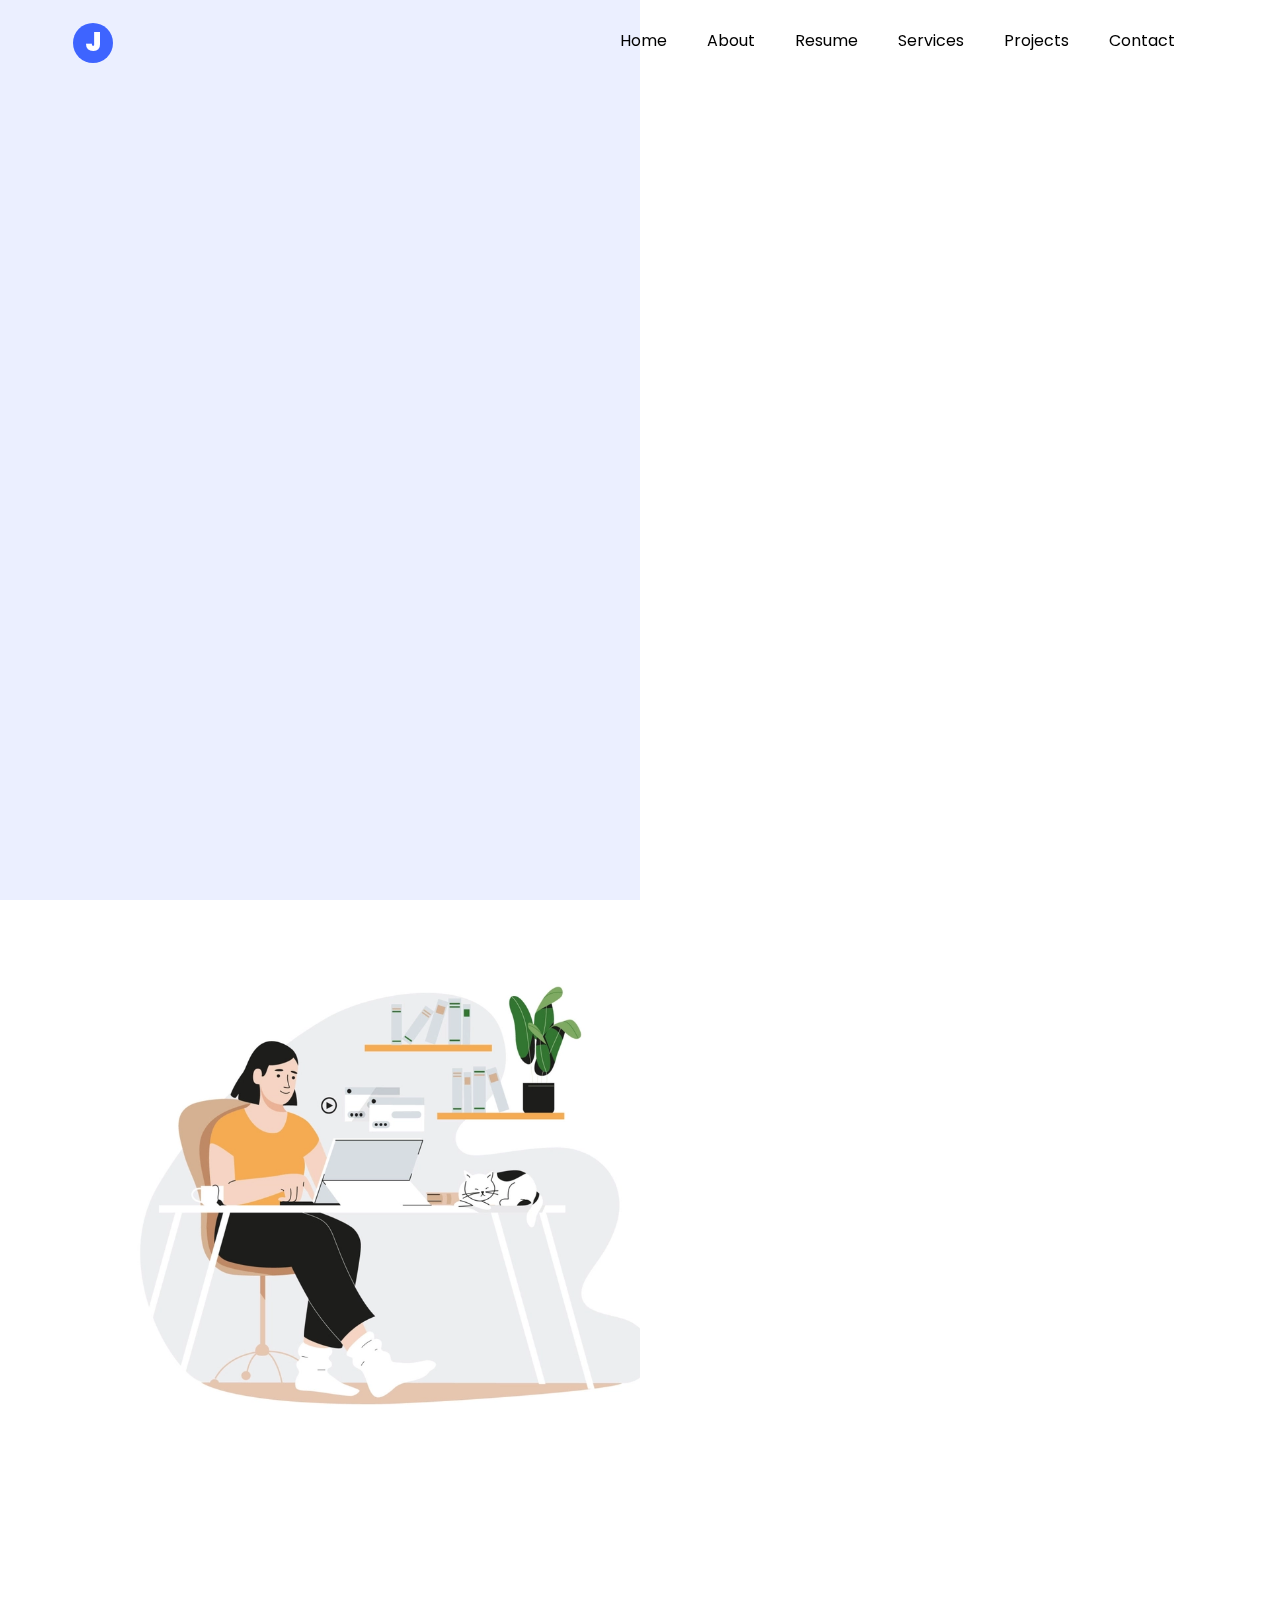
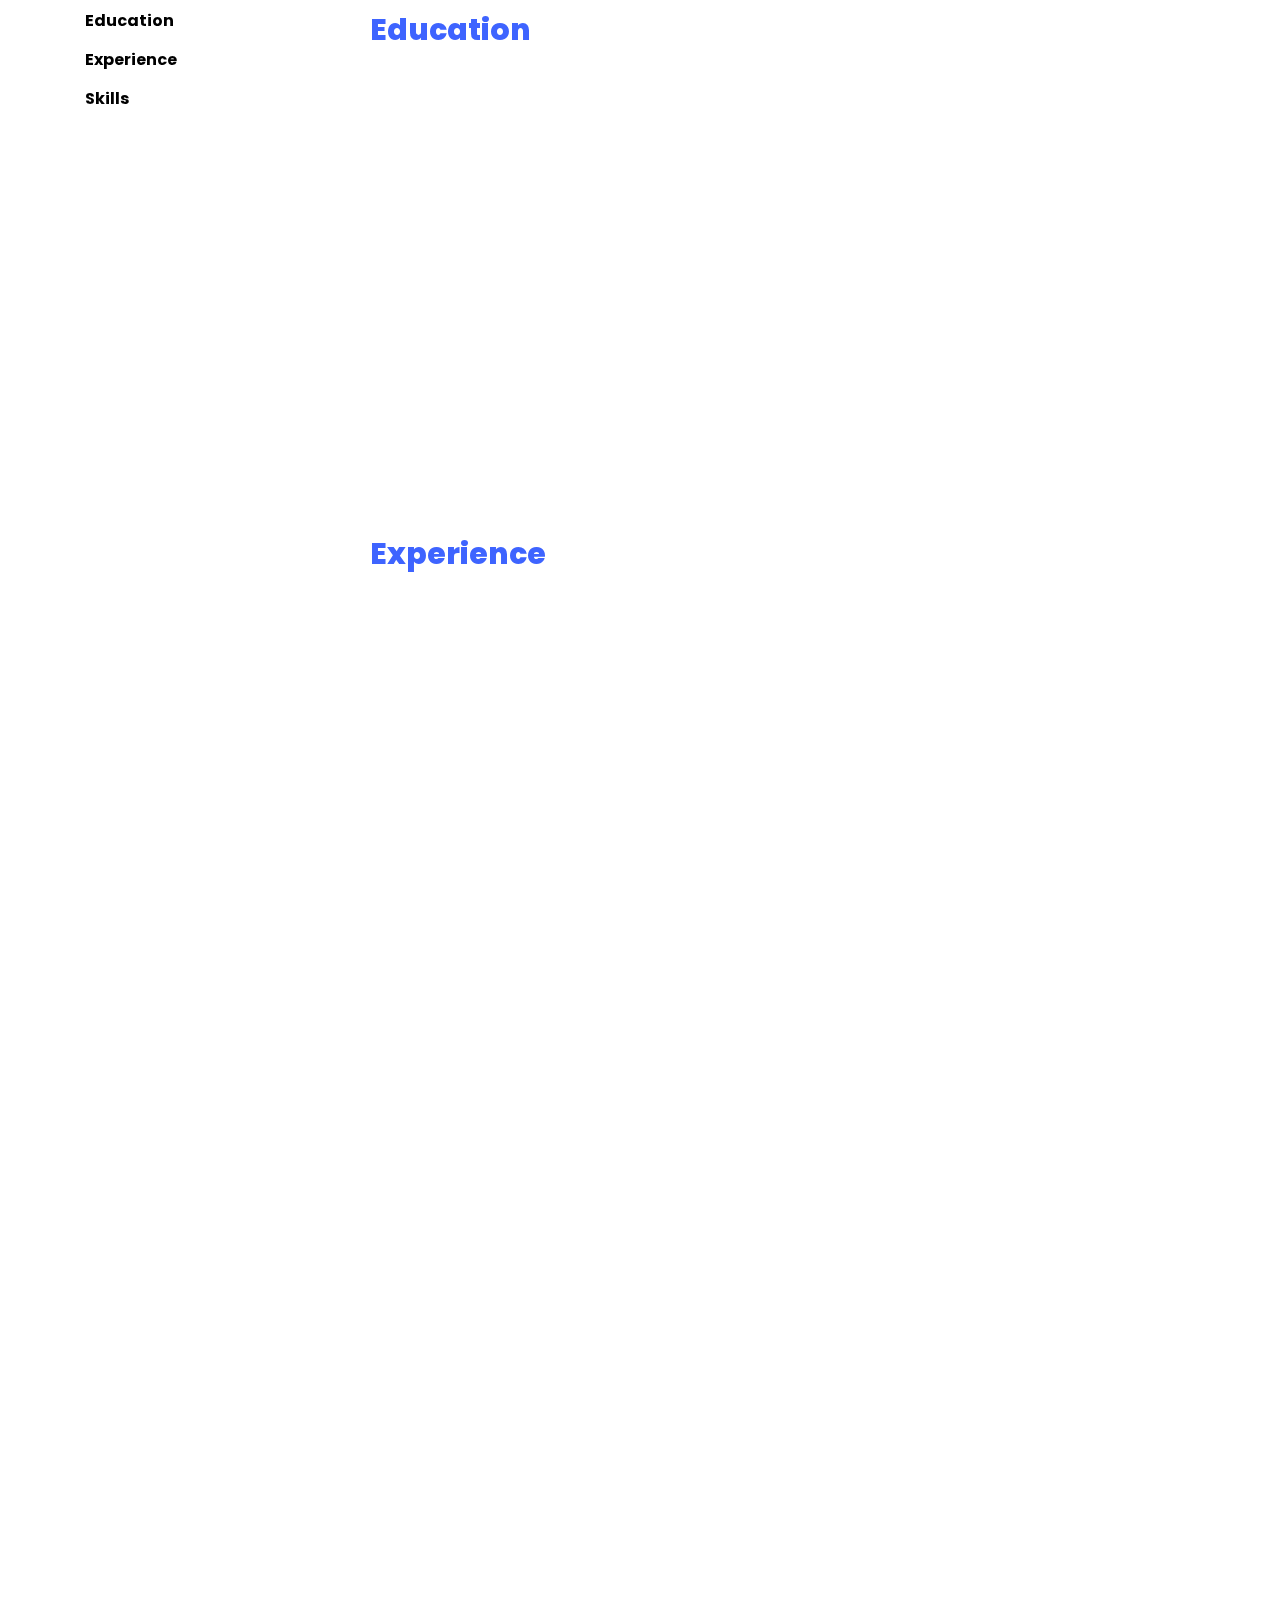
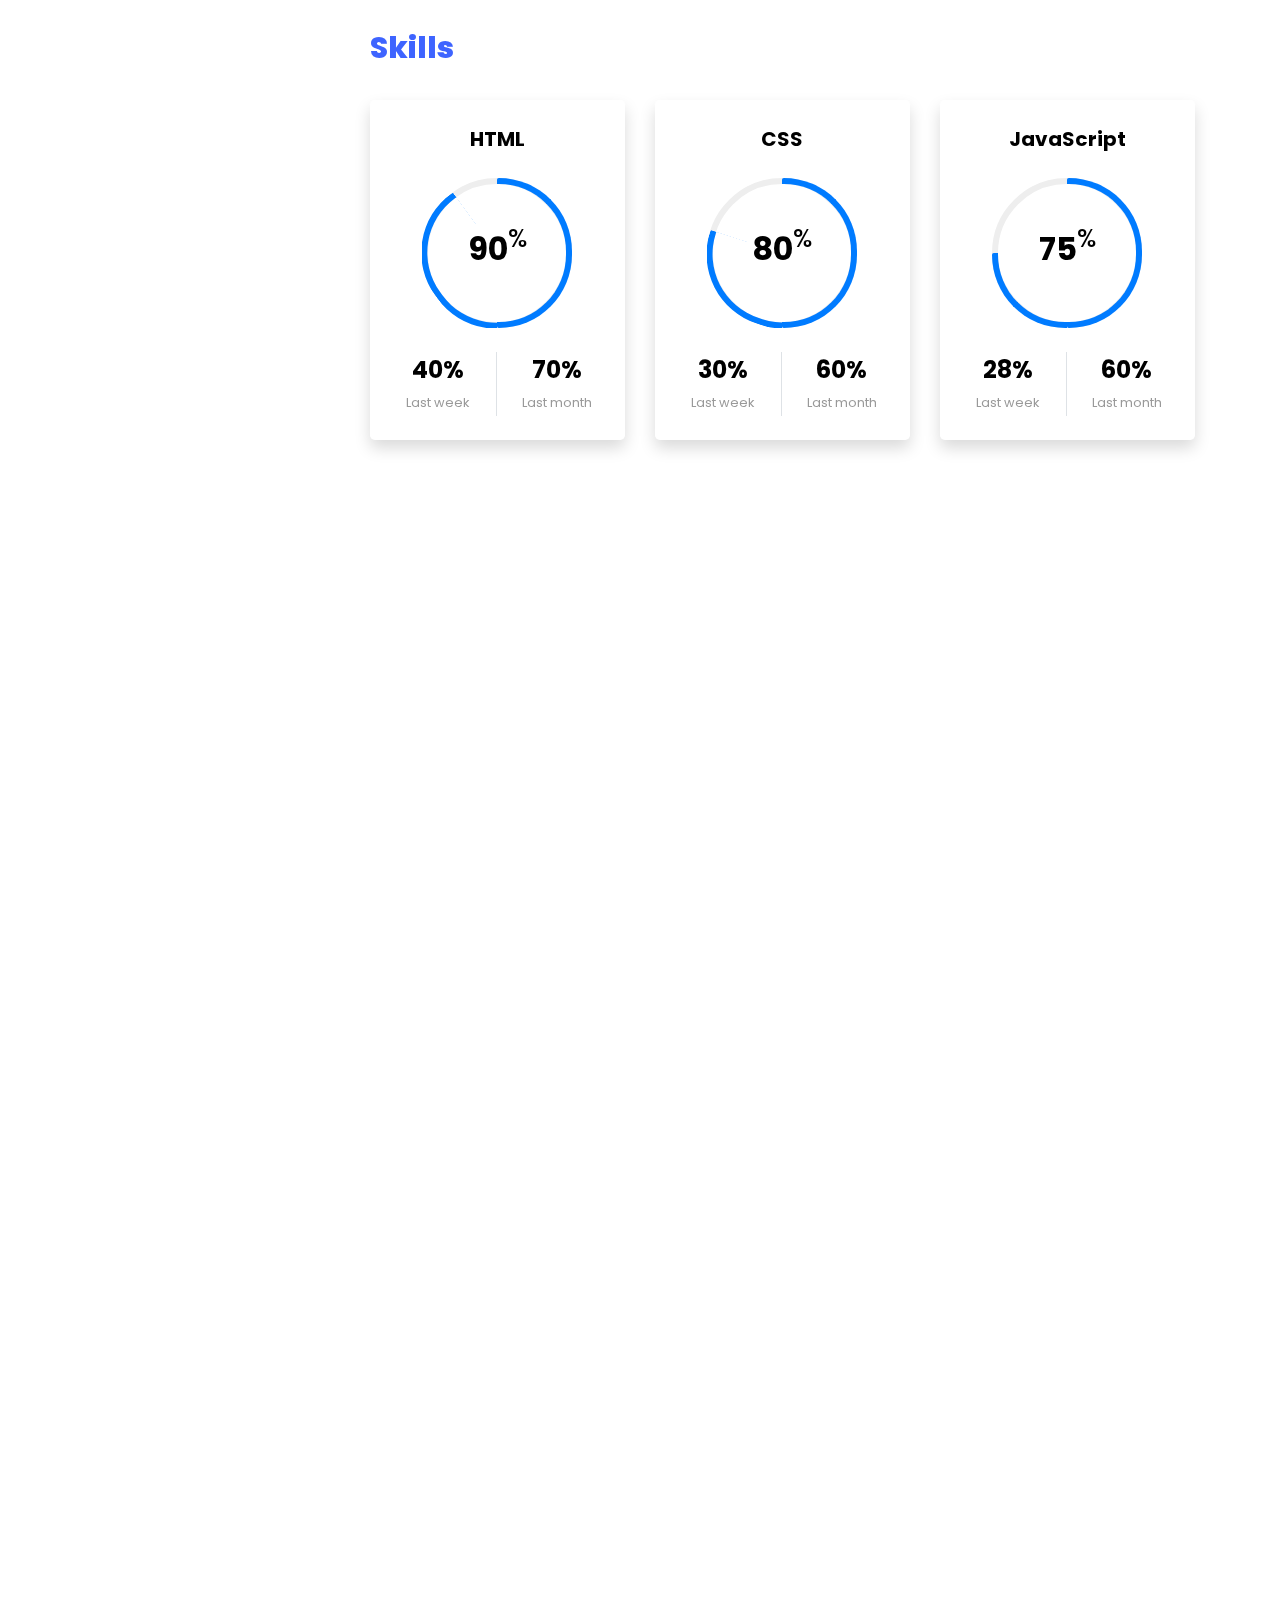
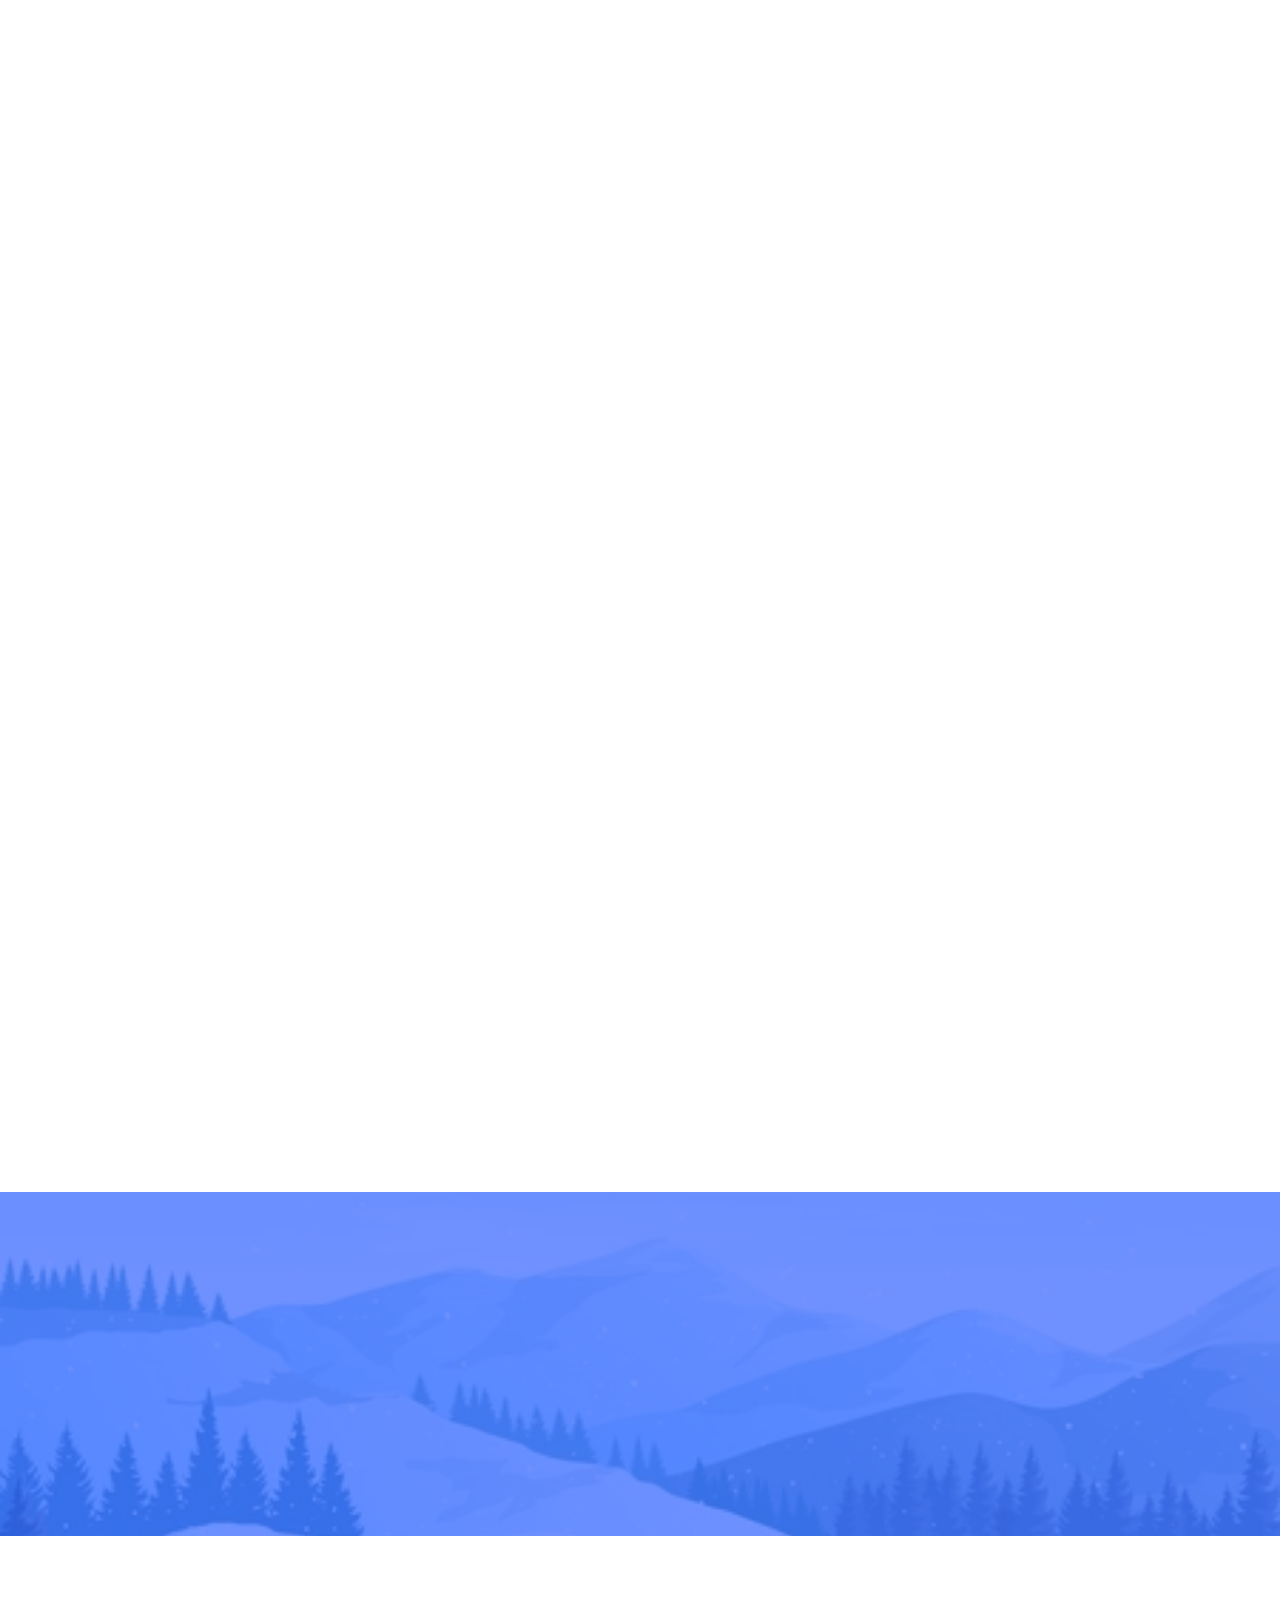
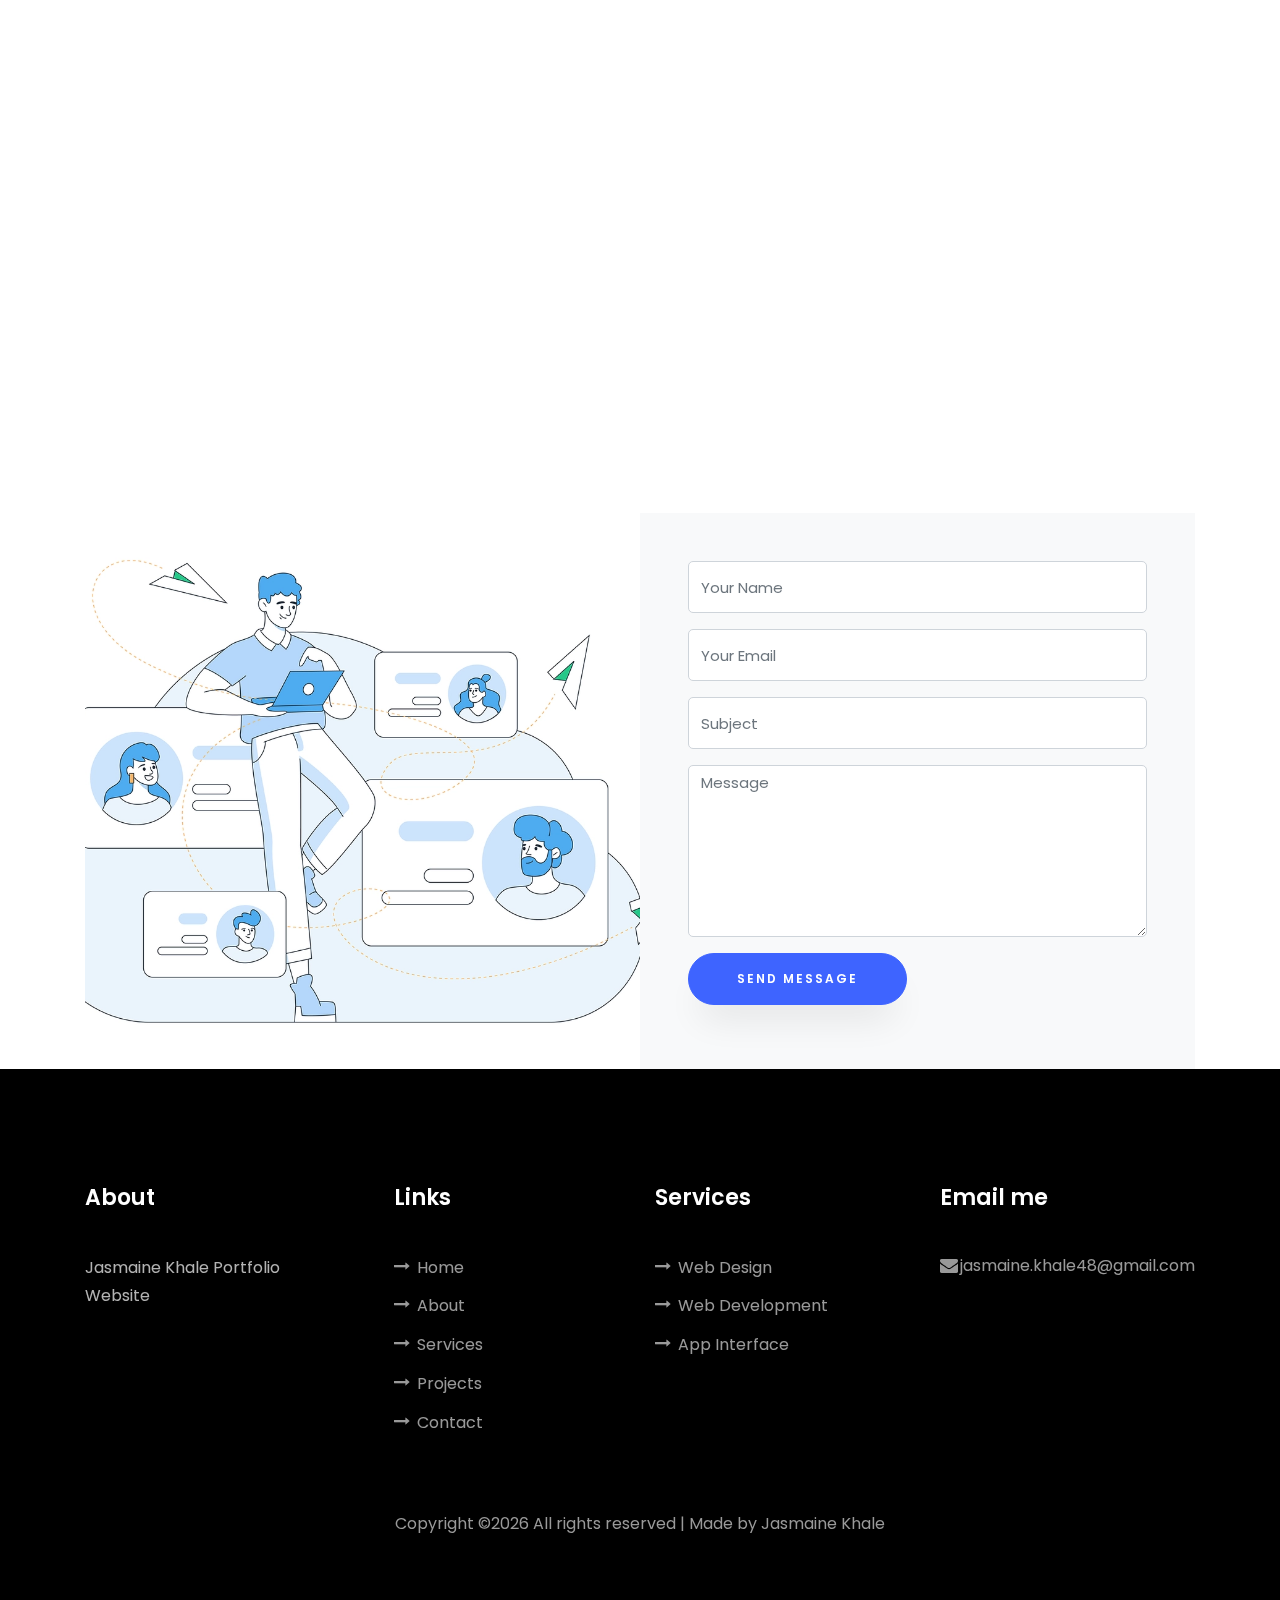
<file: index.html>
<!DOCTYPE html>
<html lang="en">
  <head>
    <title>Jasmaine Khale</title>
    <meta charset="utf-8">
    <meta name="viewport" content="width=device-width, initial-scale=1, shrink-to-fit=no">

    <link href="https://fonts.googleapis.com/css?family=Poppins:100,200,300,400,500,600,700,800,900" rel="stylesheet">

    <link rel="stylesheet" href="css/open-iconic-bootstrap.min.css">
    <link rel="stylesheet" href="css/animate.css">

    <link rel="stylesheet" href="css/owl.carousel.min.css">
    <link rel="stylesheet" href="css/owl.theme.default.min.css">
    <link rel="stylesheet" href="css/magnific-popup.css">

    <link rel="stylesheet" href="css/aos.css">

    <link rel="stylesheet" href="css/ionicons.min.css">

    <link rel="stylesheet" href="css/flaticon.css">
    <link rel="stylesheet" href="css/icomoon.css">
    <link rel="stylesheet" href="css/style.css">
  </head>
  <body data-spy="scroll" data-target=".site-navbar-target" data-offset="300">


    <nav class="navbar navbar-expand-lg navbar-dark ftco_navbar ftco-navbar-light site-navbar-target" id="ftco-navbar">
	    <div class="container">
	      <a class="navbar-brand" href="index.html"><span>J</span></a>
	      <button class="navbar-toggler js-fh5co-nav-toggle fh5co-nav-toggle" type="button" data-toggle="collapse" data-target="#ftco-nav" aria-controls="ftco-nav" aria-expanded="false" aria-label="Toggle navigation">
	        <span class="oi oi-menu"></span> Menu
	      </button>

	      <div class="collapse navbar-collapse" id="ftco-nav">
	        <ul class="navbar-nav nav ml-auto">
	          <li class="nav-item"><a href="#home-section" class="nav-link"><span>Home</span></a></li>
	          <li class="nav-item"><a href="#about-section" class="nav-link"><span>About</span></a></li>
	          <li class="nav-item"><a href="#resume-section" class="nav-link"><span>Resume</span></a></li>
	          <li class="nav-item"><a href="#services-section" class="nav-link"><span>Services</span></a></li>
	          <li class="nav-item"><a href="#projects-section" class="nav-link"><span>Projects</span></a></li>

	          <li class="nav-item"><a href="#contact-section" class="nav-link"><span>Contact</span></a></li>
	        </ul>

	      </div>
	    </div>
	  </nav>
	  <section class="hero-wrap js-fullheight">
      <div class="overlay"></div>
      <div class="container">
        <div class="row no-gutters slider-text js-fullheight justify-content-center align-items-center">
          <div class="col-lg-8 col-md-6 ftco-animate d-flex align-items-center">
          	<div class="text text-center">
          		<span class="subheading">Hey! I am</span>
		  				<h1>Jasmaine Khale</h1>
			  				<h2>I'm a
								  <span
								     class="txt-rotate"
								     data-period="1000"
								     data-rotate='[ "Student.", "Full Stack Developer." ]'></span>
								</h2>
							</div>
            </div>
          </div>
        </div>
      </div>

    </section>

    <section class="ftco-about img ftco-section ftco-no-pt ftco-no-pb" id="about-section">
    	<div class="container">
    		<div class="row d-flex no-gutters">
    			<div class="col-md-6 col-lg-6 d-flex">
    				<div class="img-about img d-flex align-items-stretch">
    					<div class="overlay"></div>
	    				<div class="img d-flex align-self-stretch align-items-center" style="background-image:url(images/about.jpg);">
	    				</div>
    				</div>
    			</div>
    			<div class="col-md-6 col-lg-6 pl-md-5 py-5">
    				<div class="row justify-content-start pb-3">
		          <div class="col-md-12 heading-section ftco-animate">
		          	<h1 class="big">About</h1>
		            <h2 class="mb-4">About Me</h2>
		            <p>I'm a third year B.Tech Computer and Communication student studying at Manipal University Jaipur.I'm passionate about creating and developing clean, unique, elegant products. I keep my code clean, readable, modular and well refactored. I enjoy working with complex user interfaces as well</p>
		            <ul class="about-info mt-4 px-md-0 px-2">
		            	<li class="d-flex"><span>Name:</span> <span>Jasmaine Khale</span></li>
		            	<li class="d-flex"><span>Email:</span> <span>jasmaine.khale48@gmail.com </span></li>
		            	<li class="d-flex"><span>Phone: </span> <span>+91 7738834377</span></li>
		            </ul>
		          </div>
		        </div>
	          <div class="counter-wrap ftco-animate d-flex mt-md-3">
              <div class="text">

                <p><a href="https://drive.google.com/file/d/1IPMaaALWoZd1VM1asZxwzyUpf0eSOX2U/view?usp=share_link" class="btn btn-primary py-3 px-3">Download CV</a></p>
              </div>
	          </div>
	        </div>
        </div>
    	</div>
    </section>



    <section class="ftco-section ftco-no-pb goto-here" id="resume-section">
    	<div class="container">
    		<div class="row">
    			<div class="col-md-3">
				    <nav id="navi">
					    <ul>
					      <li><a href="#page-1">Education</a></li>
					      <li><a href="#page-2">Experience</a></li>
					      <li><a href="#page-3">Skills</a></li>

					    </ul>
					  </nav>
					</div>
					<div class="col-md-9">
					  <div id="page-1" class= "page one">
					  	<h2 class="heading">Education</h2>
					    <div class="resume-wrap d-flex ftco-animate">
					    	<div class="icon d-flex align-items-center justify-content-center">
					    		<span class="flaticon-ideas"></span>
					    	</div>
					    	<div class="text pl-3">
		    					<span class="date">2020-2024</span>
		    					<h2>B.Tech Computer and Communication</h2>
		    					<span class="position">Manipal University Jaipur</span>

	    					</div>
	    				</div>
	    				<div class="resume-wrap d-flex ftco-animate">
	    					<div class="icon d-flex align-items-center justify-content-center">
					    		<span class="flaticon-ideas"></span>
					    	</div>
					    	<div class="text pl-3">
		    					<span class="date">2018-2020</span>
		    				<h2></h2>
		    					<span class="position">Shubhamraje Junior College</span>

		    				</div>
	    				</div>
	    				<div class="resume-wrap d-flex ftco-animate">
	    					<div class="icon d-flex align-items-center justify-content-center">
					    		<span class="flaticon-ideas"></span>
					    	</div>
					    	<div class="text pl-3">
		    					<span class="date">2006-2018</span>
		    					<h2></h2>
		    					<span class="position">Smt. Sulochanadevi Singhania School</span>

		    				</div>
	    				</div>

					  </div>

					  <div id="page-2" class= "page two">
					  	<h2 class="heading">Experience</h2>
					    <div class="resume-wrap d-flex ftco-animate">
					    	<div class="icon d-flex align-items-center justify-content-center">
					    		<span class="flaticon-ideas"></span>
					    	</div>
					    	<div class="text pl-3">
		    					<span class="date">March 2022-July 2022</span>
		    					<h2>Celebal Summer Intern</h2>
		    					<span class="position">Celebal Technologies</span>
		    					<p>I had the role of a Business Analyst intern where I was provided datasets and had to analyse them to chalk out the most
efficient solutions.</p>
		    				</div>
	    				</div>
	    				<div class="resume-wrap d-flex ftco-animate">
	    					<div class="icon d-flex align-items-center justify-content-center">
					    		<span class="flaticon-ideas"></span>
					    	</div>
					    	<div class="text pl-3">
		    					<span class="date">May 2022- July 2022</span>
		    					<h2>Future Ready Talent Intern</h2>
		    					<span class="position">Microsoft</span>
		    					<p>It is is a virtual internship platform with an opportunity to learn the in-demand azure cloud and security skills aligned
to industry needs.</p>
		    				</div>
	    				</div>

	    				<div class="resume-wrap d-flex ftco-animate">
	    					<div class="icon d-flex align-items-center justify-content-center">
					    		<span class="flaticon-ideas"></span>
					    	</div>
					    	<div class="text pl-3">
		    					<span class="date">January 2022- March 2022</span>
		    					<h2>Software Development Intern</h2>
		    					<span class="position">Stige Tech</span>
		    					<p>An opportunistic internship where I made various projects related to web development, mainly MERN Stack.
</p>
		    				</div>
	    				</div>
              <div class="resume-wrap d-flex ftco-animate">
	    					<div class="icon d-flex align-items-center justify-content-center">
					    		<span class="flaticon-ideas"></span>
					    	</div>
					    	<div class="text pl-3">
		    					<span class="date">August 2021- September 2021</span>
		    					<h2>Web Development and Designing Intern</h2>
		    					<span class="position">The Sparks Foundation</span>
		    					<p>I worked on projects such as payment gateway and social media integration, deployed and maintained websites on
hosted networks and Amazon Cloud platform. Performed various testing methodologies while developing my skills in
PHP, MySQL, ReactJS and data analytics by collaborating and coordinating with fellow team members.
</p>
					  </div>
          </div>
        </div>
					  <div id="page-3" class= "page three">
					  	<h2 class="heading">Skills</h2>
					  	<div class="row progress-circle mb-5">
					  		<div class="col-lg-4 mb-4">
						      <div class="bg-white rounded-lg shadow p-4">
						        <h2 class="h5 font-weight-bold text-center mb-4">HTML</h2>

						        <!-- Progress bar 1 -->
						        <div class="progress mx-auto" data-value='90'>
						          <span class="progress-left">
                        <span class="progress-bar border-primary"></span>
						          </span>
						          <span class="progress-right">
                        <span class="progress-bar border-primary"></span>
						          </span>
						          <div class="progress-value w-100 h-100 rounded-circle d-flex align-items-center justify-content-center">
						            <div class="h2 font-weight-bold">90<sup class="small">%</sup></div>
						          </div>
						        </div>
						        <!-- END -->

						        <!-- Demo info -->
                    <div class="row text-center mt-4">
						          <div class="col-6 border-right">
						            <div class="h4 font-weight-bold mb-0">40%</div><span class="small text-gray">Last week</span>
						          </div>
						          <div class="col-6">
						            <div class="h4 font-weight-bold mb-0">70%</div><span class="small text-gray">Last month</span>
						          </div>
						        </div>
						        <!-- END -->
						      </div>
						    </div>

						    <div class="col-lg-4 mb-4">
						      <div class="bg-white rounded-lg shadow p-4">
						        <h2 class="h5 font-weight-bold text-center mb-4">CSS</h2>

						        <!-- Progress bar 1 -->
						        <div class="progress mx-auto" data-value='80'>
						          <span class="progress-left">
                        <span class="progress-bar border-primary"></span>
						          </span>
						          <span class="progress-right">
                        <span class="progress-bar border-primary"></span>
						          </span>
						          <div class="progress-value w-100 h-100 rounded-circle d-flex align-items-center justify-content-center">
						            <div class="h2 font-weight-bold">80<sup class="small">%</sup></div>
						          </div>
						        </div>
						        <!-- END -->

						        <!-- Demo info -->
						        <div class="row text-center mt-4">
						          <div class="col-6 border-right">
						            <div class="h4 font-weight-bold mb-0">30%</div><span class="small text-gray">Last week</span>
						          </div>
						          <div class="col-6">
						            <div class="h4 font-weight-bold mb-0">60%</div><span class="small text-gray">Last month</span>
						          </div>
						        </div>
						        <!-- END -->
						      </div>
						    </div>

						    <div class="col-lg-4 mb-4">
						      <div class="bg-white rounded-lg shadow p-4">
						        <h2 class="h5 font-weight-bold text-center mb-4">JavaScript</h2>

						        <!-- Progress bar 1 -->
						        <div class="progress mx-auto" data-value='75'>
						          <span class="progress-left">
                        <span class="progress-bar border-primary"></span>
						          </span>
						          <span class="progress-right">
                        <span class="progress-bar border-primary"></span>
						          </span>
						          <div class="progress-value w-100 h-100 rounded-circle d-flex align-items-center justify-content-center">
						            <div class="h2 font-weight-bold">75<sup class="small">%</sup></div>
						          </div>
						        </div>
						        <!-- END -->

						        <!-- Demo info -->
						        <div class="row text-center mt-4">
						          <div class="col-6 border-right">
						            <div class="h4 font-weight-bold mb-0">28%</div><span class="small text-gray">Last week</span>
						          </div>
						          <div class="col-6">
						            <div class="h4 font-weight-bold mb-0">60%</div><span class="small text-gray">Last month</span>
						          </div>
						        </div>
						        <!-- END -->
						      </div>
						    </div>
					  	</div>
					  	<div class="row">
					  		<div class="col-md-6 animate-box">
									<div class="progress-wrap ftco-animate">
										<h3>BootStrap</h3>
										<div class="progress">
										 	<div class="progress-bar color-1" role="progressbar" aria-valuenow="90"
										  	aria-valuemin="0" aria-valuemax="100" style="width:90%">
										    <span>90%</span>
										  	</div>
										</div>
									</div>
								</div>
								<div class="col-md-6 animate-box">
									<div class="progress-wrap ftco-animate">
										<h3>SCSS</h3>
										<div class="progress">
										 	<div class="progress-bar color-2" role="progressbar" aria-valuenow="85"
										  	aria-valuemin="0" aria-valuemax="100" style="width:85%">
										    <span>85%</span>
										  	</div>
										</div>
									</div>
								</div>
								<div class="col-md-6 animate-box">
									<div class="progress-wrap ftco-animate">
										<h3>ReactJS</h3>
										<div class="progress">
										 	<div class="progress-bar color-3" role="progressbar" aria-valuenow="95"
										  	aria-valuemin="0" aria-valuemax="100" style="width:95%">
										    <span>85%</span>
										  	</div>
										</div>
									</div>
								</div>
								<div class="col-md-6 animate-box">
									<div class="progress-wrap ftco-animate">
										<h3>PHP</h3>
										<div class="progress">
										 	<div class="progress-bar color-4" role="progressbar" aria-valuenow="90"
										  	aria-valuemin="0" aria-valuemax="100" style="width:90%">
										    <span>90%</span>
										  	</div>
										</div>
									</div>
								</div>
								<div class="col-md-6 animate-box">
									<div class="progress-wrap ftco-animate">
										<h3>MySQL</h3>
										<div class="progress">
										 	<div class="progress-bar color-5" role="progressbar" aria-valuenow="70"
										  	aria-valuemin="0" aria-valuemax="100" style="width:70%">
										    <span>70%</span>
										  	</div>
										</div>
									</div>
								</div>
								<div class="col-md-6 animate-box">
									<div class="progress-wrap ftco-animate">
										<h3>PL/SQL</h3>
										<div class="progress">
										 	<div class="progress-bar color-6" role="progressbar" aria-valuenow="80"
										  	aria-valuemin="0" aria-valuemax="100" style="width:80%">
										    <span>80%</span>
                      </div> </div> </div> </div>
                        <div class="col-md-6 animate-box">

                                </div>

					  </div>



    </section>

    <section class="ftco-section" id="services-section">
    	<div class="container-fluid px-md-5">
    		<div class="row justify-content-center py-5 mt-5">
          <div class="col-md-12 heading-section text-center ftco-animate">
          	<h1 class="big big-2">Services</h1>
            <h2 class="mb-4">Services</h2>

          </div>
        </div>
    		<div class="row">
					<div class="col-md-4 text-center d-flex ftco-animate">
						<a href="#" class="services-1 shadow">
							<span class="icon">
								<i class="flaticon-analysis"></i>
							</span>
							<div class="desc">
								<h3 class="mb-5">Web Design</h3>
								<p>From single landing pages to a fully furbished websites, I'll create a design that fits your needs..</p>
							</div>
						</a>
					</div>
					<div class="col-md-4 text-center d-flex ftco-animate">
						<a href="#" class="services-1 shadow">
							<span class="icon">
								<i class="flaticon-flasks"></i>
							</span>
							<div class="desc">
								<h3 class="mb-5">Web Development</h3>
								<p>I create fully scalable and economically viable web applications that boost your business..</p>
							</div>
						</a>
					</div>
					<div class="col-md-4 text-center d-flex ftco-animate">
						<a href="#" class="services-1 shadow">
							<span class="icon">
								<i class="flaticon-ideas"></i>
							</span>
							<div class="desc">
								<h3 class="mb-5">App Interface</h3>
								<p>To match the pace, I give my best to design eye-catching designs and prominent user-interfaces.</p>
							</div>
						</a>
					</div>


    	</div>
    </section>


    <section class="ftco-section ftco-project" id="projects-section">
    	<div class="container-fluid px-md-0">
    		<div class="row no-gutters justify-content-center pb-5">
          <div class="col-md-12 heading-section text-center ftco-animate">
          	<h1 class="big big-2">Projects</h1>
            <h2 class="mb-4">Projects</h2>
          <p> All my projects are available on my GitHub account
          </div>
        </div>
    		<div class="row no-gutters">
    			<div class="col-md-4">
    				<div class="project img ftco-animate d-flex justify-content-center align-items-center" style="background-image: url(images/work-1.jpg);">
    					<div class="overlay"></div>
	    				<div class="text text-center p-4">
	    					<h3><a href="https://github.com/adjascently/FootStep">FootStep</a></h3>

	    				</div>
    				</div>
  				</div>
  				<div class="col-md-4">
    				<div class="project img ftco-animate d-flex justify-content-center align-items-center" style="background-image: url(images/work-2.jpg);">
    					<div class="overlay"></div>
	    				<div class="text text-center p-4">
	    					<h3><a href="https://github.com/adjascently/Weather-Tracker-App">Weather Tracker App</a></h3>

	    				</div>
    				</div>
  				</div>

    			<div class="col-md-4">
    				<div class="project img ftco-animate d-flex justify-content-center align-items-center" style="background-image: url(images/work-3.jpg);">
    					<div class="overlay"></div>
	    				<div class="text text-center p-4">
	    					<h3><a href="https://github.com/adjascently/Portfolio">Portfolio </a></h3>

	    				</div>
    				</div>
    			</div>
    			<div class="col-md-4">
    				<div class="project img ftco-animate d-flex justify-content-center align-items-center" style="background-image: url(images/work-4.jpg);">
    					<div class="overlay"></div>
	    				<div class="text text-center p-4">
	    					<h3><a href="https://github.com/adjascently/Payment-Gateway-Integration">Payment Gateway Integration</a></h3>

	    				</div>
    				</div>
    			</div>
    			<div class="col-md-4">
    				<div class="project img ftco-animate d-flex justify-content-center align-items-center" style="background-image: url(images/work-5.jpg);">
    					<div class="overlay"></div>
	    				<div class="text text-center p-4">
	    					<h3><a href="https://github.com/adjascently/Diabetes-Predictor">Diabetes Predictor</a></h3>

	    				</div>
    				</div>
    			</div>
    			<div class="col-md-4">
    				<div class="project img ftco-animate d-flex justify-content-center align-items-center" style="background-image: url(images/work-6.jpg);">
    					<div class="overlay"></div>
	    				<div class="text text-center p-4">
	    					<h3><a href="https://github.com/adjascently/YouTube-Adview-Prediction">YouTube Adview Prediction</a></h3>

	    				</div>
    				</div>
    			</div>
    		</div>
    	</div>
    </section>





    <section class="ftco-section ftco-hireme img" style="background-image: url(images/bg_1.jpg)">
    	<div class="overlay"></div>
			<div class="container">
				<div class="row justify-content-center">
					<div class="col-md-7 ftco-animate text-center">
						<h2>I'm <span>Available</span> for freelancing</h2>

						<p class="mb-0"><a href="https://drive.google.com/file/d/1IPMaaALWoZd1VM1asZxwzyUpf0eSOX2U/view?usp=share_link" class="btn btn-primary py-3 px-5">Hire me</a></p>
					</div>
				</div>
			</div>
		</section>

    <section class="ftco-section contact-section ftco-no-pb" id="contact-section">
      <div class="container">
      	<div class="row justify-content-center mb-5 pb-3">
          <div class="col-md-7 heading-section text-center ftco-animate">
            <h1 class="big big-2">Contact</h1>
            <h2 class="mb-4">Contact Me</h2>

          </div>
        </div>

        <div class="row d-flex contact-info mb-5">
          <div class="col-md-6 col-lg-3 d-flex ftco-animate">
          	<div class="align-self-stretch box text-center p-4 shadow">
          		<div class="icon d-flex align-items-center justify-content-center">
          			<span class="icon-linkedin"></span>
          		</div>
          		<div>
	          		<h3 class="mb-4">LinkedIn</h3>
		           <p><a href="https://www.linkedin.com/in/jasmaine-khale/">Profile</a></p>
		          </div>
	          </div>
          </div>
          <div class="col-md-6 col-lg-3 d-flex ftco-animate">
          	<div class="align-self-stretch box text-center p-4 shadow">
          		<div class="icon d-flex align-items-center justify-content-center">
          			<span class="icon-github"></span>
          		</div>
          		<div>
	          		<h3 class="mb-4">GitHub</h3>
		            <p><a href="https://github.com/adjascently">Profile</a></p>
	            </div>
	          </div>
          </div>
          <div class="col-md-6 col-lg-3 d-flex ftco-animate">
          	<div class="align-self-stretch box text-center p-4 shadow">
          		<div class="icon d-flex align-items-center justify-content-center">
          			<span class="icon-paper-plane"></span>
          		</div>
          		<div>
	          		<h3 class="mb-4">Email Address</h3>
		            <left><p><a href="<br><br><br>mailto:jasmaine.khale48@gmail.com ">jasmaine.khale48@gmail.com </a></p>
		          </div>
	          </div>
          </div>
          <div class="col-md-6 col-lg-3 d-flex ftco-animate">
          	<div class="align-self-stretch box text-center p-4 shadow">
          		<div class="icon d-flex align-items-center justify-content-center">
          			<span class="icon-globe"></span>
          		</div>
          		<div>
	          		<h3 class="mb-4">Website</h3>
		            <p><a href="#">yoursite.com</a></p>
	            </div>
	          </div>
          </div>
        </div>

        <div class="row no-gutters block-9">
          <div class="col-md-6 order-md-last d-flex">
            <form action="mailto:jasmaine.khale48@gmail.com" class="bg-light p-4 p-md-5 contact-form">
              <div class="form-group">
                <input type="text" class="form-control" placeholder="Your Name">
              </div>
              <div class="form-group">
                <input type="text" class="form-control" placeholder="Your Email">
              </div>
              <div class="form-group">
                <input type="text" class="form-control" placeholder="Subject">
              </div>
              <div class="form-group">
                <textarea name="" id="" cols="30" rows="7" class="form-control" placeholder="Message"></textarea>
              </div>
              <div class="form-group">
                <input type="submit" value="Send Message" class="btn btn-primary py-3 px-5">
              </div>
            </form>

          </div>

          <div class="col-md-6 d-flex">
          	<div class="img" style="background-image: url(images/contact.jpg)"></div>
          </div>
        </div>
      </div>
    </section>



    <footer class="ftco-footer ftco-section">
      <div class="container">
        <div class="row mb-5">
          <div class="col-md">
            <div class="ftco-footer-widget mb-4">
              <h2 class="ftco-heading-2">About</h2>
              <p>Jasmaine Khale Portfolio Website</p>
              <ul class="ftco-footer-social list-unstyled float-md-left float-lft mt-5">
                <li class="ftco-animate"><a href="https://github.com/adjascently"><span class="icon-github"></span></a></li>
<li class="ftco-animate"><a href="https://www.linkedin.com/in/jasmaine-khale/"><span class="icon-linkedin"></span></a></li>
                <li class="ftco-animate"><a href="mailto:jasmaine.khale48@gmail.com"><span class="icon-envelope"></span></a></li>
              </ul>
            </div>
          </div>
          <div class="col-md">
            <div class="ftco-footer-widget mb-4 ml-md-4">
              <h2 class="ftco-heading-2">Links</h2>
              <ul class="list-unstyled">
                <li><a href="#home-section"><span class="icon-long-arrow-right mr-2"></span>Home</a></li>
                <li><a href="#about-section"><span class="icon-long-arrow-right mr-2"></span>About</a></li>
                <li><a href="#services-section"><span class="icon-long-arrow-right mr-2"></span>Services</a></li>
                <li><a href="#projects-section"><span class="icon-long-arrow-right mr-2"></span>Projects</a></li>
                <li><a href="#contact-section"><span class="icon-long-arrow-right mr-2"></span>Contact</a></li>
              </ul>
            </div>
          </div>
          <div class="col-md">
             <div class="ftco-footer-widget mb-4">
              <h2 class="ftco-heading-2">Services</h2>
              <ul class="list-unstyled">
                <li><a href="#"><span class="icon-long-arrow-right mr-2"></span>Web Design</a></li>
                <li><a href="#"><span class="icon-long-arrow-right mr-2"></span>Web Development</a></li>
                <li><a href="#"><span class="icon-long-arrow-right mr-2"></span>App Interface</a></li>

              </ul>
            </div>
          </div>
          <div class="col-md">
            <div class="ftco-footer-widget mb-4">
            	<h2 class="ftco-heading-2">Email me</h2>
            	<div class="block-23 mb-3">
	              <ul>

	                <li><a href="mailto:jasmaine.khale48@gmail.com"><span class="icon icon-envelope"></span><span class="text">jasmaine.khale48@gmail.com</span></a></li>
	              </ul>
	            </div>
            </div>
          </div>
        </div>
        <div class="row">
          <div class="col-md-12 text-center">


  Copyright &copy;<script>document.write(new Date().getFullYear());</script> All rights reserved | Made by Jasmaine Khale
          </div>
        </div>
      </div>
    </footer>



  <!-- loader -->
  <div id="ftco-loader" class="show fullscreen"><svg class="circular" width="48px" height="48px"><circle class="path-bg" cx="24" cy="24" r="22" fill="none" stroke-width="4" stroke="#eeeeee"/><circle class="path" cx="24" cy="24" r="22" fill="none" stroke-width="4" stroke-miterlimit="10" stroke="#F96D00"/></svg></div>


  <script src="js/jquery.min.js"></script>
  <script src="js/jquery-migrate-3.0.1.min.js"></script>
  <script src="js/popper.min.js"></script>
  <script src="js/bootstrap.min.js"></script>
  <script src="js/jquery.easing.1.3.js"></script>
  <script src="js/jquery.waypoints.min.js"></script>
  <script src="js/jquery.stellar.min.js"></script>
  <script src="js/owl.carousel.min.js"></script>
  <script src="js/jquery.magnific-popup.min.js"></script>
  <script src="js/aos.js"></script>
  <script src="js/jquery.animateNumber.min.js"></script>
  <script src="js/scrollax.min.js"></script>

  <script src="js/main.js"></script>

  </body>
</html>
</file>
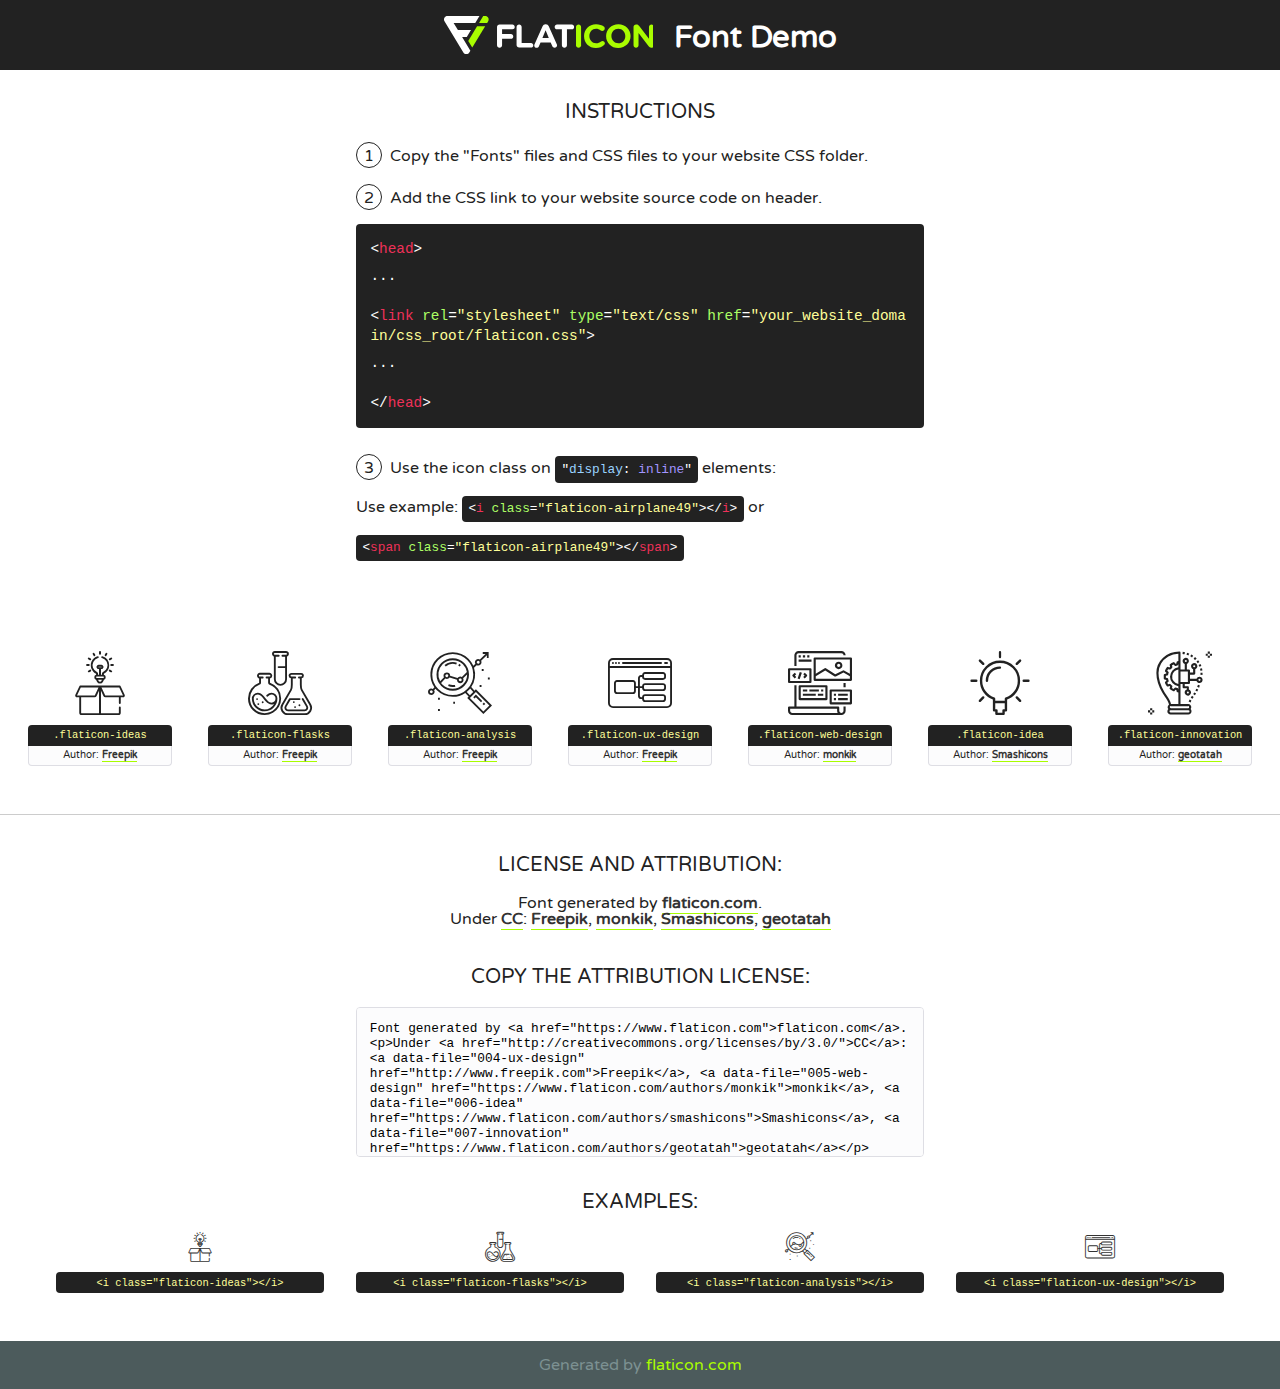
<file: fonts/flaticon/font/flaticon.html>
<!DOCTYPE html>
<!--
  Flaticon icon font: Flaticon
  Creation date: 20/03/2019 02:18
-->
<html>
<!DOCTYPE html>
<html>

<head>
    <title>Flaticon WebFont</title>
    <link href="http://fonts.googleapis.com/css?family=Varela+Round" rel="stylesheet" type="text/css" />
    <link rel="stylesheet" type="text/css" href="flaticon.css">
    <meta charset="UTF-8">
    <style>
    html, body, div, span, applet, object, iframe,
    h1, h2, h3, h4, h5, h6, p, blockquote, pre,
    a, abbr, acronym, address, big, cite, code,
    del, dfn, em, img, ins, kbd, q, s, samp,
    small, strike, strong, sub, sup, tt, var,
    b, u, i, center,
    dl, dt, dd, ol, ul, li,
    fieldset, form, label, legend,
    table, caption, tbody, tfoot, thead, tr, th, td,
    article, aside, canvas, details, embed, 
    figure, figcaption, footer, header, hgroup, 
    menu, nav, output, ruby, section, summary,
    time, mark, audio, video {
        margin: 0;
        padding: 0;
        border: 0;
        font-size: 100%;
        font: inherit;
        vertical-align: baseline;
    }
    /* HTML5 display-role reset for older browsers */
    article, aside, details, figcaption, figure, 
    footer, header, hgroup, menu, nav, section {
        display: block;
    }
    body {
        line-height: 1;
    }
    ol, ul {
        list-style: none;
    }
    blockquote, q {
        quotes: none;
    }
    blockquote:before, blockquote:after,
    q:before, q:after {
        content: '';
        content: none;
    }
    table {
        border-collapse: collapse;
        border-spacing: 0;
    }
    body {
        font-family: 'Varela Round', Helvetica, Arial, sans-serif;
        font-size: 16px;
        color: #222;
    }
    a {
        color: #333;
        border-bottom: 1px solid #a9fd00;
        font-weight: bold;
        text-decoration: none;
    }
    * {
        -moz-box-sizing: border-box;
        -webkit-box-sizing: border-box;
        box-sizing: border-box;
        margin: 0;
        padding: 0;
    }
    [class^="flaticon-"]:before, [class*=" flaticon-"]:before, [class^="flaticon-"]:after, [class*=" flaticon-"]:after {
        font-family: Flaticon;
        font-size: 30px;
        font-style: normal;
        margin-left: 20px;
        color: #333;
    }
    .wrapper {
        max-width: 600px;
        margin: auto;
        padding: 0 1em;
    }
    .title {
        font-size: 1.25em;
        text-align: center;
        margin-bottom: 1em;
        text-transform: uppercase;
    }
    header {
        text-align: center;
        background-color: #222;
        color: #fff;
        padding: 1em;
    }
    header .logo {
        width: 210px;
        height: 38px;
        display: inline-block;
        vertical-align: middle;
        margin-right: 1em;
        border: none;
    }
    header strong {
        font-size: 1.95em;
        font-weight: bold;
        vertical-align: middle;
        margin-top: 5px;
        display: inline-block;
    }
    .demo {
        margin: 2em auto;
        line-height: 1.25em;
    }
    .demo ul li {
        margin-bottom: 1em;
    }
    .demo ul li .num {
        color: #222;
        border-radius: 20px;
        display: inline-block;
        width: 26px;
        padding: 3px;
        height: 26px;
        text-align: center;
        margin-right: 0.5em;
        border: 1px solid #222;
    }
    .demo ul li code {
        background-color: #222;
        border-radius: 4px;
        padding: 0.25em 0.5em;
        display: inline-block;
        color: #fff;
        font-family: Consolas,Monaco,Lucida Console,Liberation Mono,DejaVu Sans Mono,Bitstream Vera Sans Mono,Courier New, monospace;
        font-weight: lighter;
        margin-top: 1em;
        font-size: 0.8em;
        word-break: break-all;
    }
    .demo ul li code.big {
        padding: 1em;
        font-size: 0.9em;
    }
    .demo ul li code .red {
        color: #EF3159;
    }
    .demo ul li code .green {
        color: #ACFF65;
    }
    .demo ul li code .yellow {
        color: #FFFF99;
    }
    .demo ul li code .blue {
        color: #99D3FF;
    }
    .demo ul li code .purple {
        color: #A295FF;
    }
    .demo ul li code .dots {
        margin-top: 0.5em;
        display: block;
    }
    #glyphs {
        border-bottom: 1px solid #ccc;
        padding: 2em 0;
        text-align: center;
    }
    .glyph {
        display: inline-block;
        width: 9em;
        margin: 1em;
        text-align: center;
        vertical-align: top;
        background: #FFF;
    }
    .glyph .glyph-icon {
        padding: 10px;
        display: block;
        font-family:"Flaticon";
        font-size: 64px;
        line-height: 1;
    }
    .glyph .glyph-icon:before {
        font-size: 64px;
        color: #222;
        margin-left: 0;
    }
    .class-name {
        font-size: 0.65em;
        background-color: #222;
        color: #fff;
        border-radius: 4px 4px 0 0;
        padding: 0.5em;
        color: #FFFF99;
        font-family: Consolas,Monaco,Lucida Console,Liberation Mono,DejaVu Sans Mono,Bitstream Vera Sans Mono,Courier New, monospace;
    }
    .author-name {
        font-size: 0.6em;
        background-color: #fcfcfd;
        border: 1px solid #DEDEE4;
        border-top: 0;
        border-radius: 0 0 4px 4px;
        padding: 0.5em;
    }
    .class-name:last-child {
        font-size: 10px;
        color:#888;
    }
    .class-name:last-child a {
        font-size: 10px;
        color:#555;
    }
    .class-name:last-child a:hover {
        color:#a9fd00;
    }
    .glyph > input {
        display: block;
        width: 100px;
        margin: 5px auto;
        text-align: center;
        font-size: 12px;
        cursor: text;
    }
    .glyph > input.icon-input {
        font-family:"Flaticon";
        font-size: 16px;
        margin-bottom: 10px;
    }
    .attribution .title {
        margin-top: 2em;
    }
    .attribution textarea {
        background-color: #fcfcfd;
        padding: 1em;
        border: none;
        box-shadow: none;
        border: 1px solid #DEDEE4;
        border-radius: 4px;
        resize: none;
        width: 100%;
        height: 150px;
        font-size: 0.8em;
        font-family: Consolas,Monaco,Lucida Console,Liberation Mono,DejaVu Sans Mono,Bitstream Vera Sans Mono,Courier New, monospace;
        -webkit-appearance: none;
    }
    .iconsuse {
        margin: 2em auto;
        text-align: center;
        max-width: 1200px;
    }
    .iconsuse:after {
        content: '';
        display: table;
        clear: both;
    }
    .iconsuse .image {
        float: left;
        width: 25%;
        padding: 0 1em;
    }
    .iconsuse .image p {
        margin-bottom: 1em;
    }
    .iconsuse .image span {
        display: block;
        font-size: 0.65em;
        background-color: #222;
        color: #fff;
        border-radius: 4px;
        padding: 0.5em;
        color: #FFFF99;
        margin-top: 1em;
        font-family: Consolas,Monaco,Lucida Console,Liberation Mono,DejaVu Sans Mono,Bitstream Vera Sans Mono,Courier New, monospace;
    }
    #footer {
        text-align: center;
        background-color: #4C5B5C;
        color: #7c9192;
        padding: 1em;
    }
    #footer a {
        border: none;
        color: #a9fd00;
        font-weight: normal;
    }
    @media (max-width: 960px) {
        .iconsuse .image {
            width: 50%;
        }
    }
    @media (max-width: 560px) {
        .iconsuse .image {
            width: 100%;
        }
    }
    </style>
</head>

<body class="characters-off">

    <header>
        <a href="https://www.flaticon.com" target="_blank" class="logo">
            <svg version="1.1" xmlns="http://www.w3.org/2000/svg" xmlns:xlink="http://www.w3.org/1999/xlink" xmlns:a="http://ns.adobe.com/AdobeSVGViewerExtensions/3.0/" viewBox="0 0 560.875 102.036" enable-background="new 0 0 560.875 102.036" xml:space="preserve">
                <defs>
                </defs>
                <g>
                    <g class="letters">
                        <path fill="#ffffff" d="M141.596,29.675c0-3.777,2.985-6.767,6.764-6.767h34.438c3.426,0,6.15,2.728,6.15,6.15
                        c0,3.43-2.724,6.149-6.15,6.149h-27.674v13.091h23.719c3.429,0,6.151,2.724,6.151,6.15c0,3.43-2.723,6.149-6.151,6.149h-23.719
                        v17.574c0,3.773-2.986,6.761-6.764,6.761c-3.779,0-6.764-2.989-6.764-6.761V29.675z"></path>
                        <path fill="#ffffff" d="M193.844,29.149c0-3.781,2.985-6.767,6.764-6.767c3.776,0,6.763,2.985,6.763,6.767v42.957h25.039
                        c3.426,0,6.149,2.726,6.149,6.153c0,3.425-2.723,6.15-6.149,6.15h-31.802c-3.779,0-6.764-2.986-6.764-6.768V29.149z"></path>
                        <path fill="#ffffff" d="M241.891,75.71l21.438-48.407c1.492-3.341,4.215-5.357,7.906-5.357h0.792
                        c3.686,0,6.323,2.017,7.815,5.357l21.439,48.407c0.436,0.967,0.701,1.845,0.701,2.723c0,3.602-2.809,6.501-6.414,6.501
                        c-3.161,0-5.269-1.845-6.499-4.655l-4.132-9.661h-27.059l-4.301,10.102c-1.144,2.631-3.426,4.214-6.237,4.214
                        c-3.517,0-6.24-2.81-6.24-6.325C241.1,77.64,241.451,76.677,241.891,75.71z M279.932,58.666l-8.521-20.297l-8.526,20.297H279.932
                        z"></path>
                        <path fill="#ffffff" d="M314.864,35.387H301.86c-3.429,0-6.239-2.813-6.239-6.238c0-3.429,2.811-6.24,6.239-6.24h39.533
                        c3.426,0,6.237,2.811,6.237,6.24c0,3.425-2.811,6.238-6.237,6.238h-13.001v42.785c0,3.773-2.99,6.761-6.764,6.761
                        c-3.779,0-6.764-2.989-6.764-6.761V35.387z"></path>
                        <path fill="#A9FD00" d="M352.615,29.149c0-3.781,2.985-6.767,6.767-6.767c3.774,0,6.761,2.985,6.761,6.767v49.024
                        c0,3.773-2.987,6.761-6.761,6.761c-3.781,0-6.767-2.989-6.767-6.761V29.149z"></path>
                        <path fill="#A9FD00" d="M374.132,53.836v-0.179c0-17.481,13.178-31.801,32.065-31.801c9.22,0,15.459,2.458,20.557,6.238
                        c1.402,1.054,2.637,2.985,2.637,5.357c0,3.692-2.985,6.59-6.681,6.59c-1.845,0-3.071-0.702-4.044-1.319
                        c-3.776-2.813-7.729-4.393-12.562-4.393c-10.364,0-17.831,8.611-17.831,19.154v0.173c0,10.542,7.291,19.329,17.831,19.329
                        c5.715,0,9.492-1.756,13.359-4.834c1.049-0.874,2.458-1.491,4.039-1.491c3.429,0,6.325,2.813,6.325,6.236
                        c0,2.106-1.056,3.78-2.282,4.834c-5.539,4.834-12.036,7.733-21.878,7.733C387.572,85.464,374.132,71.493,374.132,53.836z"></path>
                        <path fill="#A9FD00" d="M433.009,53.836v-0.179c0-17.481,13.79-31.801,32.766-31.801c18.981,0,32.592,14.143,32.592,31.628v0.173
                        c0,17.483-13.785,31.807-32.769,31.807C446.625,85.464,433.009,71.32,433.009,53.836z M484.224,53.836v-0.179
                        c0-10.539-7.725-19.326-18.626-19.326c-10.893,0-18.449,8.611-18.449,19.154v0.173c0,10.542,7.73,19.329,18.626,19.329
                        C476.676,72.986,484.224,64.378,484.224,53.836z"></path>
                        <path fill="#A9FD00" d="M506.233,29.321c0-3.774,2.99-6.763,6.767-6.763h1.401c3.252,0,5.183,1.583,7.029,3.953l26.093,34.265
                        V29.059c0-3.692,2.99-6.677,6.681-6.677c3.683,0,6.671,2.985,6.671,6.677v48.934c0,3.78-2.987,6.765-6.764,6.765h-0.436
                        c-3.257,0-5.188-1.581-7.034-3.953l-27.056-35.492v32.944c0,3.687-2.985,6.676-6.678,6.676c-3.683,0-6.673-2.989-6.673-6.676
                        V29.321z"></path>
                    </g>
                    <g class="insignia">
                        <path fill="#ffffff" d="M48.372,56.137h12.517l11.156-18.537H37.186L25.688,18.539h57.825L94.668,0H9.271
                        C5.925,0,2.842,1.801,1.198,4.716c-1.644,2.907-1.593,6.482,0.134,9.343l50.38,83.501c1.678,2.781,4.689,4.476,7.938,4.476
                        c3.246,0,6.257-1.695,7.935-4.476l2.898-4.804L48.372,56.137z"></path>
                        <g class="i">
                            <path fill="#A9FD00" d="M93.575,18.539h0.031v0.004l21.652,0.004l2.705-4.488c1.727-2.861,1.778-6.436,0.133-9.343
                            C116.454,1.801,113.371,0,110.026,0h-5.294L93.575,18.539z"></path>
                            <polygon fill="#A9FD00" points="88.291,27.356 64.725,66.486 75.519,84.404 109.942,27.356"></polygon>
                        </g>
                    </g>
                </g>
            </svg>
        </a>
        <strong>Font Demo</strong>
    </header>


    <section class="demo wrapper">

        <p class="title">Instructions</p>

        <ul>
            <li>
                <span class="num">1</span>Copy the "Fonts" files and CSS files to your website CSS folder.
            </li>
            <li>
                <span class="num">2</span>Add the CSS link to your website source code on header.
                <code class="big">
                    &lt;<span class="red">head</span>&gt;
                    <br/><span class="dots">...</span>
                    <br/>&lt;<span class="red">link</span> <span class="green">rel</span>=<span class="yellow">"stylesheet"</span> <span class="green">type</span>=<span class="yellow">"text/css"</span> <span class="green">href</span>=<span class="yellow">"your_website_domain/css_root/flaticon.css"</span>&gt;
                    <br/><span class="dots">...</span>
                    <br/>&lt;/<span class="red">head</span>&gt;
                </code>
            </li>

            <li>
                <p>
                    <span class="num">3</span>Use the icon class on <code>"<span class="blue">display</span>:<span class="purple"> inline</span>"</code> elements:
                    <br />
                    Use example: <code>&lt;<span class="red">i</span> <span class="green">class</span>=<span class="yellow">&quot;flaticon-airplane49&quot;</span>&gt;&lt;/<span class="red">i</span>&gt;</code> or <code>&lt;<span class="red">span</span> <span class="green">class</span>=<span class="yellow">&quot;flaticon-airplane49&quot;</span>&gt;&lt;/<span class="red">span</span>&gt;</code>
            </li>
        </ul>

    </section>




   <section id="glyphs">          
    
      
        <div class="glyph"><div class="glyph-icon flaticon-ideas"></div>
            <div class="class-name">.flaticon-ideas</div>
            <div class="author-name">Author: <a data-file="001-ideas" href="http://www.freepik.com">Freepik</a> </div> 
        </div>        
        
        <div class="glyph"><div class="glyph-icon flaticon-flasks"></div>
            <div class="class-name">.flaticon-flasks</div>
            <div class="author-name">Author: <a data-file="002-flasks" href="http://www.freepik.com">Freepik</a> </div> 
        </div>        
        
        <div class="glyph"><div class="glyph-icon flaticon-analysis"></div>
            <div class="class-name">.flaticon-analysis</div>
            <div class="author-name">Author: <a data-file="003-analysis" href="http://www.freepik.com">Freepik</a> </div> 
        </div>        
        
        <div class="glyph"><div class="glyph-icon flaticon-ux-design"></div>
            <div class="class-name">.flaticon-ux-design</div>
            <div class="author-name">Author: <a data-file="004-ux-design" href="http://www.freepik.com">Freepik</a> </div> 
        </div>        
        
        <div class="glyph"><div class="glyph-icon flaticon-web-design"></div>
            <div class="class-name">.flaticon-web-design</div>
            <div class="author-name">Author: <a data-file="005-web-design" href="https://www.flaticon.com/authors/monkik">monkik</a> </div> 
        </div>        
        
        <div class="glyph"><div class="glyph-icon flaticon-idea"></div>
            <div class="class-name">.flaticon-idea</div>
            <div class="author-name">Author: <a data-file="006-idea" href="https://www.flaticon.com/authors/smashicons">Smashicons</a> </div> 
        </div>        
        
        <div class="glyph"><div class="glyph-icon flaticon-innovation"></div>
            <div class="class-name">.flaticon-innovation</div>
            <div class="author-name">Author: <a data-file="007-innovation" href="https://www.flaticon.com/authors/geotatah">geotatah</a> </div> 
        </div>        
        

    </section>



    <section class="attribution wrapper"   style="text-align:center;">

      <div class="title">License and attribution:</div><div class="attrDiv">Font generated by <a href="https://www.flaticon.com">flaticon.com</a>. <div><p>Under <a href="http://creativecommons.org/licenses/by/3.0/">CC</a>: <a data-file="004-ux-design" href="http://www.freepik.com">Freepik</a>, <a data-file="005-web-design" href="https://www.flaticon.com/authors/monkik">monkik</a>, <a data-file="006-idea" href="https://www.flaticon.com/authors/smashicons">Smashicons</a>, <a data-file="007-innovation" href="https://www.flaticon.com/authors/geotatah">geotatah</a></p>  </div>
      </div>
      <div class="title">Copy the Attribution License:</div>

    <textarea onclick="this.focus();this.select();">Font generated by &lt;a href=&quot;https://www.flaticon.com&quot;&gt;flaticon.com&lt;/a&gt;. <p>Under <a href="http://creativecommons.org/licenses/by/3.0/">CC</a>: <a data-file="004-ux-design" href="http://www.freepik.com">Freepik</a>, <a data-file="005-web-design" href="https://www.flaticon.com/authors/monkik">monkik</a>, <a data-file="006-idea" href="https://www.flaticon.com/authors/smashicons">Smashicons</a>, <a data-file="007-innovation" href="https://www.flaticon.com/authors/geotatah">geotatah</a></p>  
     </textarea>

    </section>

    <section class="iconsuse">

          <div class="title">Examples:</div>            
             
            <div class="image">
                <p>
                    <i class="glyph-icon flaticon-ideas"></i> 
                    <span>&lt;i class=&quot;flaticon-ideas&quot;&gt;&lt;/i&gt;</span>
                </p>
            </div>
            
            <div class="image">
                <p>
                    <i class="glyph-icon flaticon-flasks"></i> 
                    <span>&lt;i class=&quot;flaticon-flasks&quot;&gt;&lt;/i&gt;</span>
                </p>
            </div>
            
            <div class="image">
                <p>
                    <i class="glyph-icon flaticon-analysis"></i> 
                    <span>&lt;i class=&quot;flaticon-analysis&quot;&gt;&lt;/i&gt;</span>
                </p>
            </div>
            
            <div class="image">
                <p>
                    <i class="glyph-icon flaticon-ux-design"></i> 
                    <span>&lt;i class=&quot;flaticon-ux-design&quot;&gt;&lt;/i&gt;</span>
                </p>
            </div>
                       
        </div>
                            
    </section>

<div id="footer">
    <div>Generated by <a href="https://www.flaticon.com">flaticon.com</a>
    </div>
</div>



</body>
</html>
</file>
<file: css/flaticon.css>
/*
  	Flaticon icon font: Flaticon
  	Creation date: 04/01/2019 13:45
  	*/


@font-face {
  font-family: "Flaticon";
  src: url("../fonts/flaticon/font/Flaticon.eot");
  src: url("../fonts/flaticon/font/Flaticon.eot?#iefix") format("embedded-opentype"),
       url("../fonts/flaticon/font/Flaticon.woff") format("woff"),
       url("../fonts/flaticon/font/Flaticon.ttf") format("truetype"),
       url("../fonts/flaticon/font/Flaticon.svg#Flaticon") format("svg");
  font-weight: normal;
  font-style: normal;
}

@media screen and (-webkit-min-device-pixel-ratio:0) {
  @font-face {
    font-family: "Flaticon";
    src: url("../fonts/flaticon/font/Flaticon.svg#Flaticon") format("svg");
  }
}

[class^="flaticon-"]:before, [class*=" flaticon-"]:before,
[class^="flaticon-"]:after, [class*=" flaticon-"]:after {   
  font-family: Flaticon;
  font-style: normal;
  font-weight: normal;
  font-variant: normal;
  text-transform: none;
  line-height: 1;

  /* Better Font Rendering =========== */
  -webkit-font-smoothing: antialiased;
  -moz-osx-font-smoothing: grayscale;
}

.flaticon-ideas:before { content: "\f100"; }
.flaticon-flasks:before { content: "\f101"; }
.flaticon-analysis:before { content: "\f102"; }
.flaticon-ux-design:before { content: "\f103"; }
.flaticon-web-design:before { content: "\f104"; }
.flaticon-idea:before { content: "\f105"; }
.flaticon-innovation:before { content: "\f106"; }
</file>
<file: css/icomoon.css>
@font-face {
  font-family: 'icomoon';
  src:  url('../fonts/icomoon/icomoon.eot?6tt51o');
  src:  url('../fonts/icomoon/icomoon.eot?6tt51o#iefix') format('embedded-opentype'),
    url('../fonts/icomoon/icomoon.ttf?6tt51o') format('truetype'),
    url('../fonts/icomoon/icomoon.woff?6tt51o') format('woff'),
    url('../fonts/icomoon/icomoon.svg?6tt51o#icomoon') format('svg');
  font-weight: normal;
  font-style: normal;
}

[class^="icon-"], [class*=" icon-"] {
  /* use !important to prevent issues with browser extensions that change fonts */
  font-family: 'icomoon' !important;
  speak: none;
  font-style: normal;
  font-weight: normal;
  font-variant: normal;
  text-transform: none;
  line-height: 1;

  /* Better Font Rendering =========== */
  -webkit-font-smoothing: antialiased;
  -moz-osx-font-smoothing: grayscale;
}

.icon-asterisk:before {
  content: "\f069";
}
.icon-plus:before {
  content: "\f067";
}
.icon-question:before {
  content: "\f128";
}
.icon-minus:before {
  content: "\f068";
}
.icon-glass:before {
  content: "\f000";
}
.icon-music:before {
  content: "\f001";
}
.icon-search:before {
  content: "\f002";
}
.icon-envelope-o:before {
  content: "\f003";
}
.icon-heart:before {
  content: "\f004";
}
.icon-star:before {
  content: "\f005";
}
.icon-star-o:before {
  content: "\f006";
}
.icon-user:before {
  content: "\f007";
}
.icon-film:before {
  content: "\f008";
}
.icon-th-large:before {
  content: "\f009";
}
.icon-th:before {
  content: "\f00a";
}
.icon-th-list:before {
  content: "\f00b";
}
.icon-check:before {
  content: "\f00c";
}
.icon-close:before {
  content: "\f00d";
}
.icon-remove:before {
  content: "\f00d";
}
.icon-times:before {
  content: "\f00d";
}
.icon-search-plus:before {
  content: "\f00e";
}
.icon-search-minus:before {
  content: "\f010";
}
.icon-power-off:before {
  content: "\f011";
}
.icon-signal:before {
  content: "\f012";
}
.icon-cog:before {
  content: "\f013";
}
.icon-gear:before {
  content: "\f013";
}
.icon-trash-o:before {
  content: "\f014";
}
.icon-home:before {
  content: "\f015";
}
.icon-file-o:before {
  content: "\f016";
}
.icon-clock-o:before {
  content: "\f017";
}
.icon-road:before {
  content: "\f018";
}
.icon-download:before {
  content: "\f019";
}
.icon-arrow-circle-o-down:before {
  content: "\f01a";
}
.icon-arrow-circle-o-up:before {
  content: "\f01b";
}
.icon-inbox:before {
  content: "\f01c";
}
.icon-play-circle-o:before {
  content: "\f01d";
}
.icon-repeat:before {
  content: "\f01e";
}
.icon-rotate-right:before {
  content: "\f01e";
}
.icon-refresh:before {
  content: "\f021";
}
.icon-list-alt:before {
  content: "\f022";
}
.icon-lock:before {
  content: "\f023";
}
.icon-flag:before {
  content: "\f024";
}
.icon-headphones:before {
  content: "\f025";
}
.icon-volume-off:before {
  content: "\f026";
}
.icon-volume-down:before {
  content: "\f027";
}
.icon-volume-up:before {
  content: "\f028";
}
.icon-qrcode:before {
  content: "\f029";
}
.icon-barcode:before {
  content: "\f02a";
}
.icon-tag:before {
  content: "\f02b";
}
.icon-tags:before {
  content: "\f02c";
}
.icon-book:before {
  content: "\f02d";
}
.icon-bookmark:before {
  content: "\f02e";
}
.icon-print:before {
  content: "\f02f";
}
.icon-camera:before {
  content: "\f030";
}
.icon-font:before {
  content: "\f031";
}
.icon-bold:before {
  content: "\f032";
}
.icon-italic:before {
  content: "\f033";
}
.icon-text-height:before {
  content: "\f034";
}
.icon-text-width:before {
  content: "\f035";
}
.icon-align-left:before {
  content: "\f036";
}
.icon-align-center:before {
  content: "\f037";
}
.icon-align-right:before {
  content: "\f038";
}
.icon-align-justify:before {
  content: "\f039";
}
.icon-list:before {
  content: "\f03a";
}
.icon-dedent:before {
  content: "\f03b";
}
.icon-outdent:before {
  content: "\f03b";
}
.icon-indent:before {
  content: "\f03c";
}
.icon-video-camera:before {
  content: "\f03d";
}
.icon-image:before {
  content: "\f03e";
}
.icon-photo:before {
  content: "\f03e";
}
.icon-picture-o:before {
  content: "\f03e";
}
.icon-pencil:before {
  content: "\f040";
}
.icon-map-marker:before {
  content: "\f041";
}
.icon-adjust:before {
  content: "\f042";
}
.icon-tint:before {
  content: "\f043";
}
.icon-edit:before {
  content: "\f044";
}
.icon-pencil-square-o:before {
  content: "\f044";
}
.icon-share-square-o:before {
  content: "\f045";
}
.icon-check-square-o:before {
  content: "\f046";
}
.icon-arrows:before {
  content: "\f047";
}
.icon-step-backward:before {
  content: "\f048";
}
.icon-fast-backward:before {
  content: "\f049";
}
.icon-backward:before {
  content: "\f04a";
}
.icon-play:before {
  content: "\f04b";
}
.icon-pause:before {
  content: "\f04c";
}
.icon-stop:before {
  content: "\f04d";
}
.icon-forward:before {
  content: "\f04e";
}
.icon-fast-forward:before {
  content: "\f050";
}
.icon-step-forward:before {
  content: "\f051";
}
.icon-eject:before {
  content: "\f052";
}
.icon-chevron-left:before {
  content: "\f053";
}
.icon-chevron-right:before {
  content: "\f054";
}
.icon-plus-circle:before {
  content: "\f055";
}
.icon-minus-circle:before {
  content: "\f056";
}
.icon-times-circle:before {
  content: "\f057";
}
.icon-check-circle:before {
  content: "\f058";
}
.icon-question-circle:before {
  content: "\f059";
}
.icon-info-circle:before {
  content: "\f05a";
}
.icon-crosshairs:before {
  content: "\f05b";
}
.icon-times-circle-o:before {
  content: "\f05c";
}
.icon-check-circle-o:before {
  content: "\f05d";
}
.icon-ban:before {
  content: "\f05e";
}
.icon-arrow-left:before {
  content: "\f060";
}
.icon-arrow-right:before {
  content: "\f061";
}
.icon-arrow-up:before {
  content: "\f062";
}
.icon-arrow-down:before {
  content: "\f063";
}
.icon-mail-forward:before {
  content: "\f064";
}
.icon-share:before {
  content: "\f064";
}
.icon-expand:before {
  content: "\f065";
}
.icon-compress:before {
  content: "\f066";
}
.icon-exclamation-circle:before {
  content: "\f06a";
}
.icon-gift:before {
  content: "\f06b";
}
.icon-leaf:before {
  content: "\f06c";
}
.icon-fire:before {
  content: "\f06d";
}
.icon-eye:before {
  content: "\f06e";
}
.icon-eye-slash:before {
  content: "\f070";
}
.icon-exclamation-triangle:before {
  content: "\f071";
}
.icon-warning:before {
  content: "\f071";
}
.icon-plane:before {
  content: "\f072";
}
.icon-calendar:before {
  content: "\f073";
}
.icon-random:before {
  content: "\f074";
}
.icon-comment:before {
  content: "\f075";
}
.icon-magnet:before {
  content: "\f076";
}
.icon-chevron-up:before {
  content: "\f077";
}
.icon-chevron-down:before {
  content: "\f078";
}
.icon-retweet:before {
  content: "\f079";
}
.icon-shopping-cart:before {
  content: "\f07a";
}
.icon-folder:before {
  content: "\f07b";
}
.icon-folder-open:before {
  content: "\f07c";
}
.icon-arrows-v:before {
  content: "\f07d";
}
.icon-arrows-h:before {
  content: "\f07e";
}
.icon-bar-chart:before {
  content: "\f080";
}
.icon-bar-chart-o:before {
  content: "\f080";
}
.icon-twitter-square:before {
  content: "\f081";
}
.icon-facebook-square:before {
  content: "\f082";
}
.icon-camera-retro:before {
  content: "\f083";
}
.icon-key:before {
  content: "\f084";
}
.icon-cogs:before {
  content: "\f085";
}
.icon-gears:before {
  content: "\f085";
}
.icon-comments:before {
  content: "\f086";
}
.icon-thumbs-o-up:before {
  content: "\f087";
}
.icon-thumbs-o-down:before {
  content: "\f088";
}
.icon-star-half:before {
  content: "\f089";
}
.icon-heart-o:before {
  content: "\f08a";
}
.icon-sign-out:before {
  content: "\f08b";
}
.icon-linkedin-square:before {
  content: "\f08c";
}
.icon-thumb-tack:before {
  content: "\f08d";
}
.icon-external-link:before {
  content: "\f08e";
}
.icon-sign-in:before {
  content: "\f090";
}
.icon-trophy:before {
  content: "\f091";
}
.icon-github-square:before {
  content: "\f092";
}
.icon-upload:before {
  content: "\f093";
}
.icon-lemon-o:before {
  content: "\f094";
}
.icon-phone:before {
  content: "\f095";
}
.icon-square-o:before {
  content: "\f096";
}
.icon-bookmark-o:before {
  content: "\f097";
}
.icon-phone-square:before {
  content: "\f098";
}
.icon-twitter:before {
  content: "\f099";
}
.icon-facebook:before {
  content: "\f09a";
}
.icon-facebook-f:before {
  content: "\f09a";
}
.icon-github:before {
  content: "\f09b";
}
.icon-unlock:before {
  content: "\f09c";
}
.icon-credit-card:before {
  content: "\f09d";
}
.icon-feed:before {
  content: "\f09e";
}
.icon-rss:before {
  content: "\f09e";
}
.icon-hdd-o:before {
  content: "\f0a0";
}
.icon-bullhorn:before {
  content: "\f0a1";
}
.icon-bell-o:before {
  content: "\f0a2";
}
.icon-certificate:before {
  content: "\f0a3";
}
.icon-hand-o-right:before {
  content: "\f0a4";
}
.icon-hand-o-left:before {
  content: "\f0a5";
}
.icon-hand-o-up:before {
  content: "\f0a6";
}
.icon-hand-o-down:before {
  content: "\f0a7";
}
.icon-arrow-circle-left:before {
  content: "\f0a8";
}
.icon-arrow-circle-right:before {
  content: "\f0a9";
}
.icon-arrow-circle-up:before {
  content: "\f0aa";
}
.icon-arrow-circle-down:before {
  content: "\f0ab";
}
.icon-globe:before {
  content: "\f0ac";
}
.icon-wrench:before {
  content: "\f0ad";
}
.icon-tasks:before {
  content: "\f0ae";
}
.icon-filter:before {
  content: "\f0b0";
}
.icon-briefcase:before {
  content: "\f0b1";
}
.icon-arrows-alt:before {
  content: "\f0b2";
}
.icon-group:before {
  content: "\f0c0";
}
.icon-users:before {
  content: "\f0c0";
}
.icon-chain:before {
  content: "\f0c1";
}
.icon-link:before {
  content: "\f0c1";
}
.icon-cloud:before {
  content: "\f0c2";
}
.icon-flask:before {
  content: "\f0c3";
}
.icon-cut:before {
  content: "\f0c4";
}
.icon-scissors:before {
  content: "\f0c4";
}
.icon-copy:before {
  content: "\f0c5";
}
.icon-files-o:before {
  content: "\f0c5";
}
.icon-paperclip:before {
  content: "\f0c6";
}
.icon-floppy-o:before {
  content: "\f0c7";
}
.icon-save:before {
  content: "\f0c7";
}
.icon-square:before {
  content: "\f0c8";
}
.icon-bars:before {
  content: "\f0c9";
}
.icon-navicon:before {
  content: "\f0c9";
}
.icon-reorder:before {
  content: "\f0c9";
}
.icon-list-ul:before {
  content: "\f0ca";
}
.icon-list-ol:before {
  content: "\f0cb";
}
.icon-strikethrough:before {
  content: "\f0cc";
}
.icon-underline:before {
  content: "\f0cd";
}
.icon-table:before {
  content: "\f0ce";
}
.icon-magic:before {
  content: "\f0d0";
}
.icon-truck:before {
  content: "\f0d1";
}
.icon-pinterest:before {
  content: "\f0d2";
}
.icon-pinterest-square:before {
  content: "\f0d3";
}
.icon-google-plus-square:before {
  content: "\f0d4";
}
.icon-google-plus:before {
  content: "\f0d5";
}
.icon-money:before {
  content: "\f0d6";
}
.icon-caret-down:before {
  content: "\f0d7";
}
.icon-caret-up:before {
  content: "\f0d8";
}
.icon-caret-left:before {
  content: "\f0d9";
}
.icon-caret-right:before {
  content: "\f0da";
}
.icon-columns:before {
  content: "\f0db";
}
.icon-sort:before {
  content: "\f0dc";
}
.icon-unsorted:before {
  content: "\f0dc";
}
.icon-sort-desc:before {
  content: "\f0dd";
}
.icon-sort-down:before {
  content: "\f0dd";
}
.icon-sort-asc:before {
  content: "\f0de";
}
.icon-sort-up:before {
  content: "\f0de";
}
.icon-envelope:before {
  content: "\f0e0";
}
.icon-linkedin:before {
  content: "\f0e1";
}
.icon-rotate-left:before {
  content: "\f0e2";
}
.icon-undo:before {
  content: "\f0e2";
}
.icon-gavel:before {
  content: "\f0e3";
}
.icon-legal:before {
  content: "\f0e3";
}
.icon-dashboard:before {
  content: "\f0e4";
}
.icon-tachometer:before {
  content: "\f0e4";
}
.icon-comment-o:before {
  content: "\f0e5";
}
.icon-comments-o:before {
  content: "\f0e6";
}
.icon-bolt:before {
  content: "\f0e7";
}
.icon-flash:before {
  content: "\f0e7";
}
.icon-sitemap:before {
  content: "\f0e8";
}
.icon-umbrella:before {
  content: "\f0e9";
}
.icon-clipboard:before {
  content: "\f0ea";
}
.icon-paste:before {
  content: "\f0ea";
}
.icon-lightbulb-o:before {
  content: "\f0eb";
}
.icon-exchange:before {
  content: "\f0ec";
}
.icon-cloud-download:before {
  content: "\f0ed";
}
.icon-cloud-upload:before {
  content: "\f0ee";
}
.icon-user-md:before {
  content: "\f0f0";
}
.icon-stethoscope:before {
  content: "\f0f1";
}
.icon-suitcase:before {
  content: "\f0f2";
}
.icon-bell:before {
  content: "\f0f3";
}
.icon-coffee:before {
  content: "\f0f4";
}
.icon-cutlery:before {
  content: "\f0f5";
}
.icon-file-text-o:before {
  content: "\f0f6";
}
.icon-building-o:before {
  content: "\f0f7";
}
.icon-hospital-o:before {
  content: "\f0f8";
}
.icon-ambulance:before {
  content: "\f0f9";
}
.icon-medkit:before {
  content: "\f0fa";
}
.icon-fighter-jet:before {
  content: "\f0fb";
}
.icon-beer:before {
  content: "\f0fc";
}
.icon-h-square:before {
  content: "\f0fd";
}
.icon-plus-square:before {
  content: "\f0fe";
}
.icon-angle-double-left:before {
  content: "\f100";
}
.icon-angle-double-right:before {
  content: "\f101";
}
.icon-angle-double-up:before {
  content: "\f102";
}
.icon-angle-double-down:before {
  content: "\f103";
}
.icon-angle-left:before {
  content: "\f104";
}
.icon-angle-right:before {
  content: "\f105";
}
.icon-angle-up:before {
  content: "\f106";
}
.icon-angle-down:before {
  content: "\f107";
}
.icon-desktop:before {
  content: "\f108";
}
.icon-laptop:before {
  content: "\f109";
}
.icon-tablet:before {
  content: "\f10a";
}
.icon-mobile:before {
  content: "\f10b";
}
.icon-mobile-phone:before {
  content: "\f10b";
}
.icon-circle-o:before {
  content: "\f10c";
}
.icon-quote-left:before {
  content: "\f10d";
}
.icon-quote-right:before {
  content: "\f10e";
}
.icon-spinner:before {
  content: "\f110";
}
.icon-circle:before {
  content: "\f111";
}
.icon-mail-reply:before {
  content: "\f112";
}
.icon-reply:before {
  content: "\f112";
}
.icon-github-alt:before {
  content: "\f113";
}
.icon-folder-o:before {
  content: "\f114";
}
.icon-folder-open-o:before {
  content: "\f115";
}
.icon-smile-o:before {
  content: "\f118";
}
.icon-frown-o:before {
  content: "\f119";
}
.icon-meh-o:before {
  content: "\f11a";
}
.icon-gamepad:before {
  content: "\f11b";
}
.icon-keyboard-o:before {
  content: "\f11c";
}
.icon-flag-o:before {
  content: "\f11d";
}
.icon-flag-checkered:before {
  content: "\f11e";
}
.icon-terminal:before {
  content: "\f120";
}
.icon-code:before {
  content: "\f121";
}
.icon-mail-reply-all:before {
  content: "\f122";
}
.icon-reply-all:before {
  content: "\f122";
}
.icon-star-half-empty:before {
  content: "\f123";
}
.icon-star-half-full:before {
  content: "\f123";
}
.icon-star-half-o:before {
  content: "\f123";
}
.icon-location-arrow:before {
  content: "\f124";
}
.icon-crop:before {
  content: "\f125";
}
.icon-code-fork:before {
  content: "\f126";
}
.icon-chain-broken:before {
  content: "\f127";
}
.icon-unlink:before {
  content: "\f127";
}
.icon-info:before {
  content: "\f129";
}
.icon-exclamation:before {
  content: "\f12a";
}
.icon-superscript:before {
  content: "\f12b";
}
.icon-subscript:before {
  content: "\f12c";
}
.icon-eraser:before {
  content: "\f12d";
}
.icon-puzzle-piece:before {
  content: "\f12e";
}
.icon-microphone:before {
  content: "\f130";
}
.icon-microphone-slash:before {
  content: "\f131";
}
.icon-shield:before {
  content: "\f132";
}
.icon-calendar-o:before {
  content: "\f133";
}
.icon-fire-extinguisher:before {
  content: "\f134";
}
.icon-rocket:before {
  content: "\f135";
}
.icon-maxcdn:before {
  content: "\f136";
}
.icon-chevron-circle-left:before {
  content: "\f137";
}
.icon-chevron-circle-right:before {
  content: "\f138";
}
.icon-chevron-circle-up:before {
  content: "\f139";
}
.icon-chevron-circle-down:before {
  content: "\f13a";
}
.icon-html5:before {
  content: "\f13b";
}
.icon-css3:before {
  content: "\f13c";
}
.icon-anchor:before {
  content: "\f13d";
}
.icon-unlock-alt:before {
  content: "\f13e";
}
.icon-bullseye:before {
  content: "\f140";
}
.icon-ellipsis-h:before {
  content: "\f141";
}
.icon-ellipsis-v:before {
  content: "\f142";
}
.icon-rss-square:before {
  content: "\f143";
}
.icon-play-circle:before {
  content: "\f144";
}
.icon-ticket:before {
  content: "\f145";
}
.icon-minus-square:before {
  content: "\f146";
}
.icon-minus-square-o:before {
  content: "\f147";
}
.icon-level-up:before {
  content: "\f148";
}
.icon-level-down:before {
  content: "\f149";
}
.icon-check-square:before {
  content: "\f14a";
}
.icon-pencil-square:before {
  content: "\f14b";
}
.icon-external-link-square:before {
  content: "\f14c";
}
.icon-share-square:before {
  content: "\f14d";
}
.icon-compass:before {
  content: "\f14e";
}
.icon-caret-square-o-down:before {
  content: "\f150";
}
.icon-toggle-down:before {
  content: "\f150";
}
.icon-caret-square-o-up:before {
  content: "\f151";
}
.icon-toggle-up:before {
  content: "\f151";
}
.icon-caret-square-o-right:before {
  content: "\f152";
}
.icon-toggle-right:before {
  content: "\f152";
}
.icon-eur:before {
  content: "\f153";
}
.icon-euro:before {
  content: "\f153";
}
.icon-gbp:before {
  content: "\f154";
}
.icon-dollar:before {
  content: "\f155";
}
.icon-usd:before {
  content: "\f155";
}
.icon-inr:before {
  content: "\f156";
}
.icon-rupee:before {
  content: "\f156";
}
.icon-cny:before {
  content: "\f157";
}
.icon-jpy:before {
  content: "\f157";
}
.icon-rmb:before {
  content: "\f157";
}
.icon-yen:before {
  content: "\f157";
}
.icon-rouble:before {
  content: "\f158";
}
.icon-rub:before {
  content: "\f158";
}
.icon-ruble:before {
  content: "\f158";
}
.icon-krw:before {
  content: "\f159";
}
.icon-won:before {
  content: "\f159";
}
.icon-bitcoin:before {
  content: "\f15a";
}
.icon-btc:before {
  content: "\f15a";
}
.icon-file:before {
  content: "\f15b";
}
.icon-file-text:before {
  content: "\f15c";
}
.icon-sort-alpha-asc:before {
  content: "\f15d";
}
.icon-sort-alpha-desc:before {
  content: "\f15e";
}
.icon-sort-amount-asc:before {
  content: "\f160";
}
.icon-sort-amount-desc:before {
  content: "\f161";
}
.icon-sort-numeric-asc:before {
  content: "\f162";
}
.icon-sort-numeric-desc:before {
  content: "\f163";
}
.icon-thumbs-up:before {
  content: "\f164";
}
.icon-thumbs-down:before {
  content: "\f165";
}
.icon-youtube-square:before {
  content: "\f166";
}
.icon-youtube:before {
  content: "\f167";
}
.icon-xing:before {
  content: "\f168";
}
.icon-xing-square:before {
  content: "\f169";
}
.icon-youtube-play:before {
  content: "\f16a";
}
.icon-dropbox:before {
  content: "\f16b";
}
.icon-stack-overflow:before {
  content: "\f16c";
}
.icon-instagram:before {
  content: "\f16d";
}
.icon-flickr:before {
  content: "\f16e";
}
.icon-adn:before {
  content: "\f170";
}
.icon-bitbucket:before {
  content: "\f171";
}
.icon-bitbucket-square:before {
  content: "\f172";
}
.icon-tumblr:before {
  content: "\f173";
}
.icon-tumblr-square:before {
  content: "\f174";
}
.icon-long-arrow-down:before {
  content: "\f175";
}
.icon-long-arrow-up:before {
  content: "\f176";
}
.icon-long-arrow-left:before {
  content: "\f177";
}
.icon-long-arrow-right:before {
  content: "\f178";
}
.icon-apple:before {
  content: "\f179";
}
.icon-windows:before {
  content: "\f17a";
}
.icon-android:before {
  content: "\f17b";
}
.icon-linux:before {
  content: "\f17c";
}
.icon-dribbble:before {
  content: "\f17d";
}
.icon-skype:before {
  content: "\f17e";
}
.icon-foursquare:before {
  content: "\f180";
}
.icon-trello:before {
  content: "\f181";
}
.icon-female:before {
  content: "\f182";
}
.icon-male:before {
  content: "\f183";
}
.icon-gittip:before {
  content: "\f184";
}
.icon-gratipay:before {
  content: "\f184";
}
.icon-sun-o:before {
  content: "\f185";
}
.icon-moon-o:before {
  content: "\f186";
}
.icon-archive:before {
  content: "\f187";
}
.icon-bug:before {
  content: "\f188";
}
.icon-vk:before {
  content: "\f189";
}
.icon-weibo:before {
  content: "\f18a";
}
.icon-renren:before {
  content: "\f18b";
}
.icon-pagelines:before {
  content: "\f18c";
}
.icon-stack-exchange:before {
  content: "\f18d";
}
.icon-arrow-circle-o-right:before {
  content: "\f18e";
}
.icon-arrow-circle-o-left:before {
  content: "\f190";
}
.icon-caret-square-o-left:before {
  content: "\f191";
}
.icon-toggle-left:before {
  content: "\f191";
}
.icon-dot-circle-o:before {
  content: "\f192";
}
.icon-wheelchair:before {
  content: "\f193";
}
.icon-vimeo-square:before {
  content: "\f194";
}
.icon-try:before {
  content: "\f195";
}
.icon-turkish-lira:before {
  content: "\f195";
}
.icon-plus-square-o:before {
  content: "\f196";
}
.icon-space-shuttle:before {
  content: "\f197";
}
.icon-slack:before {
  content: "\f198";
}
.icon-envelope-square:before {
  content: "\f199";
}
.icon-wordpress:before {
  content: "\f19a";
}
.icon-openid:before {
  content: "\f19b";
}
.icon-bank:before {
  content: "\f19c";
}
.icon-institution:before {
  content: "\f19c";
}
.icon-university:before {
  content: "\f19c";
}
.icon-graduation-cap:before {
  content: "\f19d";
}
.icon-mortar-board:before {
  content: "\f19d";
}
.icon-yahoo:before {
  content: "\f19e";
}
.icon-google:before {
  content: "\f1a0";
}
.icon-reddit:before {
  content: "\f1a1";
}
.icon-reddit-square:before {
  content: "\f1a2";
}
.icon-stumbleupon-circle:before {
  content: "\f1a3";
}
.icon-stumbleupon:before {
  content: "\f1a4";
}
.icon-delicious:before {
  content: "\f1a5";
}
.icon-digg:before {
  content: "\f1a6";
}
.icon-pied-piper-pp:before {
  content: "\f1a7";
}
.icon-pied-piper-alt:before {
  content: "\f1a8";
}
.icon-drupal:before {
  content: "\f1a9";
}
.icon-joomla:before {
  content: "\f1aa";
}
.icon-language:before {
  content: "\f1ab";
}
.icon-fax:before {
  content: "\f1ac";
}
.icon-building:before {
  content: "\f1ad";
}
.icon-child:before {
  content: "\f1ae";
}
.icon-paw:before {
  content: "\f1b0";
}
.icon-spoon:before {
  content: "\f1b1";
}
.icon-cube:before {
  content: "\f1b2";
}
.icon-cubes:before {
  content: "\f1b3";
}
.icon-behance:before {
  content: "\f1b4";
}
.icon-behance-square:before {
  content: "\f1b5";
}
.icon-steam:before {
  content: "\f1b6";
}
.icon-steam-square:before {
  content: "\f1b7";
}
.icon-recycle:before {
  content: "\f1b8";
}
.icon-automobile:before {
  content: "\f1b9";
}
.icon-car:before {
  content: "\f1b9";
}
.icon-cab:before {
  content: "\f1ba";
}
.icon-taxi:before {
  content: "\f1ba";
}
.icon-tree:before {
  content: "\f1bb";
}
.icon-spotify:before {
  content: "\f1bc";
}
.icon-deviantart:before {
  content: "\f1bd";
}
.icon-soundcloud:before {
  content: "\f1be";
}
.icon-database:before {
  content: "\f1c0";
}
.icon-file-pdf-o:before {
  content: "\f1c1";
}
.icon-file-word-o:before {
  content: "\f1c2";
}
.icon-file-excel-o:before {
  content: "\f1c3";
}
.icon-file-powerpoint-o:before {
  content: "\f1c4";
}
.icon-file-image-o:before {
  content: "\f1c5";
}
.icon-file-photo-o:before {
  content: "\f1c5";
}
.icon-file-picture-o:before {
  content: "\f1c5";
}
.icon-file-archive-o:before {
  content: "\f1c6";
}
.icon-file-zip-o:before {
  content: "\f1c6";
}
.icon-file-audio-o:before {
  content: "\f1c7";
}
.icon-file-sound-o:before {
  content: "\f1c7";
}
.icon-file-movie-o:before {
  content: "\f1c8";
}
.icon-file-video-o:before {
  content: "\f1c8";
}
.icon-file-code-o:before {
  content: "\f1c9";
}
.icon-vine:before {
  content: "\f1ca";
}
.icon-codepen:before {
  content: "\f1cb";
}
.icon-jsfiddle:before {
  content: "\f1cc";
}
.icon-life-bouy:before {
  content: "\f1cd";
}
.icon-life-buoy:before {
  content: "\f1cd";
}
.icon-life-ring:before {
  content: "\f1cd";
}
.icon-life-saver:before {
  content: "\f1cd";
}
.icon-support:before {
  content: "\f1cd";
}
.icon-circle-o-notch:before {
  content: "\f1ce";
}
.icon-ra:before {
  content: "\f1d0";
}
.icon-rebel:before {
  content: "\f1d0";
}
.icon-resistance:before {
  content: "\f1d0";
}
.icon-empire:before {
  content: "\f1d1";
}
.icon-ge:before {
  content: "\f1d1";
}
.icon-git-square:before {
  content: "\f1d2";
}
.icon-git:before {
  content: "\f1d3";
}
.icon-hacker-news:before {
  content: "\f1d4";
}
.icon-y-combinator-square:before {
  content: "\f1d4";
}
.icon-yc-square:before {
  content: "\f1d4";
}
.icon-tencent-weibo:before {
  content: "\f1d5";
}
.icon-qq:before {
  content: "\f1d6";
}
.icon-wechat:before {
  content: "\f1d7";
}
.icon-weixin:before {
  content: "\f1d7";
}
.icon-paper-plane:before {
  content: "\f1d8";
}
.icon-send:before {
  content: "\f1d8";
}
.icon-paper-plane-o:before {
  content: "\f1d9";
}
.icon-send-o:before {
  content: "\f1d9";
}
.icon-history:before {
  content: "\f1da";
}
.icon-circle-thin:before {
  content: "\f1db";
}
.icon-header:before {
  content: "\f1dc";
}
.icon-paragraph:before {
  content: "\f1dd";
}
.icon-sliders:before {
  content: "\f1de";
}
.icon-share-alt:before {
  content: "\f1e0";
}
.icon-share-alt-square:before {
  content: "\f1e1";
}
.icon-bomb:before {
  content: "\f1e2";
}
.icon-futbol-o:before {
  content: "\f1e3";
}
.icon-soccer-ball-o:before {
  content: "\f1e3";
}
.icon-tty:before {
  content: "\f1e4";
}
.icon-binoculars:before {
  content: "\f1e5";
}
.icon-plug:before {
  content: "\f1e6";
}
.icon-slideshare:before {
  content: "\f1e7";
}
.icon-twitch:before {
  content: "\f1e8";
}
.icon-yelp:before {
  content: "\f1e9";
}
.icon-newspaper-o:before {
  content: "\f1ea";
}
.icon-wifi:before {
  content: "\f1eb";
}
.icon-calculator:before {
  content: "\f1ec";
}
.icon-paypal:before {
  content: "\f1ed";
}
.icon-google-wallet:before {
  content: "\f1ee";
}
.icon-cc-visa:before {
  content: "\f1f0";
}
.icon-cc-mastercard:before {
  content: "\f1f1";
}
.icon-cc-discover:before {
  content: "\f1f2";
}
.icon-cc-amex:before {
  content: "\f1f3";
}
.icon-cc-paypal:before {
  content: "\f1f4";
}
.icon-cc-stripe:before {
  content: "\f1f5";
}
.icon-bell-slash:before {
  content: "\f1f6";
}
.icon-bell-slash-o:before {
  content: "\f1f7";
}
.icon-trash:before {
  content: "\f1f8";
}
.icon-copyright:before {
  content: "\f1f9";
}
.icon-at:before {
  content: "\f1fa";
}
.icon-eyedropper:before {
  content: "\f1fb";
}
.icon-paint-brush:before {
  content: "\f1fc";
}
.icon-birthday-cake:before {
  content: "\f1fd";
}
.icon-area-chart:before {
  content: "\f1fe";
}
.icon-pie-chart:before {
  content: "\f200";
}
.icon-line-chart:before {
  content: "\f201";
}
.icon-lastfm:before {
  content: "\f202";
}
.icon-lastfm-square:before {
  content: "\f203";
}
.icon-toggle-off:before {
  content: "\f204";
}
.icon-toggle-on:before {
  content: "\f205";
}
.icon-bicycle:before {
  content: "\f206";
}
.icon-bus:before {
  content: "\f207";
}
.icon-ioxhost:before {
  content: "\f208";
}
.icon-angellist:before {
  content: "\f209";
}
.icon-cc:before {
  content: "\f20a";
}
.icon-ils:before {
  content: "\f20b";
}
.icon-shekel:before {
  content: "\f20b";
}
.icon-sheqel:before {
  content: "\f20b";
}
.icon-meanpath:before {
  content: "\f20c";
}
.icon-buysellads:before {
  content: "\f20d";
}
.icon-connectdevelop:before {
  content: "\f20e";
}
.icon-dashcube:before {
  content: "\f210";
}
.icon-forumbee:before {
  content: "\f211";
}
.icon-leanpub:before {
  content: "\f212";
}
.icon-sellsy:before {
  content: "\f213";
}
.icon-shirtsinbulk:before {
  content: "\f214";
}
.icon-simplybuilt:before {
  content: "\f215";
}
.icon-skyatlas:before {
  content: "\f216";
}
.icon-cart-plus:before {
  content: "\f217";
}
.icon-cart-arrow-down:before {
  content: "\f218";
}
.icon-diamond:before {
  content: "\f219";
}
.icon-ship:before {
  content: "\f21a";
}
.icon-user-secret:before {
  content: "\f21b";
}
.icon-motorcycle:before {
  content: "\f21c";
}
.icon-street-view:before {
  content: "\f21d";
}
.icon-heartbeat:before {
  content: "\f21e";
}
.icon-venus:before {
  content: "\f221";
}
.icon-mars:before {
  content: "\f222";
}
.icon-mercury:before {
  content: "\f223";
}
.icon-intersex:before {
  content: "\f224";
}
.icon-transgender:before {
  content: "\f224";
}
.icon-transgender-alt:before {
  content: "\f225";
}
.icon-venus-double:before {
  content: "\f226";
}
.icon-mars-double:before {
  content: "\f227";
}
.icon-venus-mars:before {
  content: "\f228";
}
.icon-mars-stroke:before {
  content: "\f229";
}
.icon-mars-stroke-v:before {
  content: "\f22a";
}
.icon-mars-stroke-h:before {
  content: "\f22b";
}
.icon-neuter:before {
  content: "\f22c";
}
.icon-genderless:before {
  content: "\f22d";
}
.icon-facebook-official:before {
  content: "\f230";
}
.icon-pinterest-p:before {
  content: "\f231";
}
.icon-whatsapp:before {
  content: "\f232";
}
.icon-server:before {
  content: "\f233";
}
.icon-user-plus:before {
  content: "\f234";
}
.icon-user-times:before {
  content: "\f235";
}
.icon-bed:before {
  content: "\f236";
}
.icon-hotel:before {
  content: "\f236";
}
.icon-viacoin:before {
  content: "\f237";
}
.icon-train:before {
  content: "\f238";
}
.icon-subway:before {
  content: "\f239";
}
.icon-medium:before {
  content: "\f23a";
}
.icon-y-combinator:before {
  content: "\f23b";
}
.icon-yc:before {
  content: "\f23b";
}
.icon-optin-monster:before {
  content: "\f23c";
}
.icon-opencart:before {
  content: "\f23d";
}
.icon-expeditedssl:before {
  content: "\f23e";
}
.icon-battery:before {
  content: "\f240";
}
.icon-battery-4:before {
  content: "\f240";
}
.icon-battery-full:before {
  content: "\f240";
}
.icon-battery-3:before {
  content: "\f241";
}
.icon-battery-three-quarters:before {
  content: "\f241";
}
.icon-battery-2:before {
  content: "\f242";
}
.icon-battery-half:before {
  content: "\f242";
}
.icon-battery-1:before {
  content: "\f243";
}
.icon-battery-quarter:before {
  content: "\f243";
}
.icon-battery-0:before {
  content: "\f244";
}
.icon-battery-empty:before {
  content: "\f244";
}
.icon-mouse-pointer:before {
  content: "\f245";
}
.icon-i-cursor:before {
  content: "\f246";
}
.icon-object-group:before {
  content: "\f247";
}
.icon-object-ungroup:before {
  content: "\f248";
}
.icon-sticky-note:before {
  content: "\f249";
}
.icon-sticky-note-o:before {
  content: "\f24a";
}
.icon-cc-jcb:before {
  content: "\f24b";
}
.icon-cc-diners-club:before {
  content: "\f24c";
}
.icon-clone:before {
  content: "\f24d";
}
.icon-balance-scale:before {
  content: "\f24e";
}
.icon-hourglass-o:before {
  content: "\f250";
}
.icon-hourglass-1:before {
  content: "\f251";
}
.icon-hourglass-start:before {
  content: "\f251";
}
.icon-hourglass-2:before {
  content: "\f252";
}
.icon-hourglass-half:before {
  content: "\f252";
}
.icon-hourglass-3:before {
  content: "\f253";
}
.icon-hourglass-end:before {
  content: "\f253";
}
.icon-hourglass:before {
  content: "\f254";
}
.icon-hand-grab-o:before {
  content: "\f255";
}
.icon-hand-rock-o:before {
  content: "\f255";
}
.icon-hand-paper-o:before {
  content: "\f256";
}
.icon-hand-stop-o:before {
  content: "\f256";
}
.icon-hand-scissors-o:before {
  content: "\f257";
}
.icon-hand-lizard-o:before {
  content: "\f258";
}
.icon-hand-spock-o:before {
  content: "\f259";
}
.icon-hand-pointer-o:before {
  content: "\f25a";
}
.icon-hand-peace-o:before {
  content: "\f25b";
}
.icon-trademark:before {
  content: "\f25c";
}
.icon-registered:before {
  content: "\f25d";
}
.icon-creative-commons:before {
  content: "\f25e";
}
.icon-gg:before {
  content: "\f260";
}
.icon-gg-circle:before {
  content: "\f261";
}
.icon-tripadvisor:before {
  content: "\f262";
}
.icon-odnoklassniki:before {
  content: "\f263";
}
.icon-odnoklassniki-square:before {
  content: "\f264";
}
.icon-get-pocket:before {
  content: "\f265";
}
.icon-wikipedia-w:before {
  content: "\f266";
}
.icon-safari:before {
  content: "\f267";
}
.icon-chrome:before {
  content: "\f268";
}
.icon-firefox:before {
  content: "\f269";
}
.icon-opera:before {
  content: "\f26a";
}
.icon-internet-explorer:before {
  content: "\f26b";
}
.icon-television:before {
  content: "\f26c";
}
.icon-tv:before {
  content: "\f26c";
}
.icon-contao:before {
  content: "\f26d";
}
.icon-500px:before {
  content: "\f26e";
}
.icon-amazon:before {
  content: "\f270";
}
.icon-calendar-plus-o:before {
  content: "\f271";
}
.icon-calendar-minus-o:before {
  content: "\f272";
}
.icon-calendar-times-o:before {
  content: "\f273";
}
.icon-calendar-check-o:before {
  content: "\f274";
}
.icon-industry:before {
  content: "\f275";
}
.icon-map-pin:before {
  content: "\f276";
}
.icon-map-signs:before {
  content: "\f277";
}
.icon-map-o:before {
  content: "\f278";
}
.icon-map:before {
  content: "\f279";
}
.icon-commenting:before {
  content: "\f27a";
}
.icon-commenting-o:before {
  content: "\f27b";
}
.icon-houzz:before {
  content: "\f27c";
}
.icon-vimeo:before {
  content: "\f27d";
}
.icon-black-tie:before {
  content: "\f27e";
}
.icon-fonticons:before {
  content: "\f280";
}
.icon-reddit-alien:before {
  content: "\f281";
}
.icon-edge:before {
  content: "\f282";
}
.icon-credit-card-alt:before {
  content: "\f283";
}
.icon-codiepie:before {
  content: "\f284";
}
.icon-modx:before {
  content: "\f285";
}
.icon-fort-awesome:before {
  content: "\f286";
}
.icon-usb:before {
  content: "\f287";
}
.icon-product-hunt:before {
  content: "\f288";
}
.icon-mixcloud:before {
  content: "\f289";
}
.icon-scribd:before {
  content: "\f28a";
}
.icon-pause-circle:before {
  content: "\f28b";
}
.icon-pause-circle-o:before {
  content: "\f28c";
}
.icon-stop-circle:before {
  content: "\f28d";
}
.icon-stop-circle-o:before {
  content: "\f28e";
}
.icon-shopping-bag:before {
  content: "\f290";
}
.icon-shopping-basket:before {
  content: "\f291";
}
.icon-hashtag:before {
  content: "\f292";
}
.icon-bluetooth:before {
  content: "\f293";
}
.icon-bluetooth-b:before {
  content: "\f294";
}
.icon-percent:before {
  content: "\f295";
}
.icon-gitlab:before {
  content: "\f296";
}
.icon-wpbeginner:before {
  content: "\f297";
}
.icon-wpforms:before {
  content: "\f298";
}
.icon-envira:before {
  content: "\f299";
}
.icon-universal-access:before {
  content: "\f29a";
}
.icon-wheelchair-alt:before {
  content: "\f29b";
}
.icon-question-circle-o:before {
  content: "\f29c";
}
.icon-blind:before {
  content: "\f29d";
}
.icon-audio-description:before {
  content: "\f29e";
}
.icon-volume-control-phone:before {
  content: "\f2a0";
}
.icon-braille:before {
  content: "\f2a1";
}
.icon-assistive-listening-systems:before {
  content: "\f2a2";
}
.icon-american-sign-language-interpreting:before {
  content: "\f2a3";
}
.icon-asl-interpreting:before {
  content: "\f2a3";
}
.icon-deaf:before {
  content: "\f2a4";
}
.icon-deafness:before {
  content: "\f2a4";
}
.icon-hard-of-hearing:before {
  content: "\f2a4";
}
.icon-glide:before {
  content: "\f2a5";
}
.icon-glide-g:before {
  content: "\f2a6";
}
.icon-sign-language:before {
  content: "\f2a7";
}
.icon-signing:before {
  content: "\f2a7";
}
.icon-low-vision:before {
  content: "\f2a8";
}
.icon-viadeo:before {
  content: "\f2a9";
}
.icon-viadeo-square:before {
  content: "\f2aa";
}
.icon-snapchat:before {
  content: "\f2ab";
}
.icon-snapchat-ghost:before {
  content: "\f2ac";
}
.icon-snapchat-square:before {
  content: "\f2ad";
}
.icon-pied-piper:before {
  content: "\f2ae";
}
.icon-first-order:before {
  content: "\f2b0";
}
.icon-yoast:before {
  content: "\f2b1";
}
.icon-themeisle:before {
  content: "\f2b2";
}
.icon-google-plus-circle:before {
  content: "\f2b3";
}
.icon-google-plus-official:before {
  content: "\f2b3";
}
.icon-fa:before {
  content: "\f2b4";
}
.icon-font-awesome:before {
  content: "\f2b4";
}
.icon-handshake-o:before {
  content: "\f2b5";
}
.icon-envelope-open:before {
  content: "\f2b6";
}
.icon-envelope-open-o:before {
  content: "\f2b7";
}
.icon-linode:before {
  content: "\f2b8";
}
.icon-address-book:before {
  content: "\f2b9";
}
.icon-address-book-o:before {
  content: "\f2ba";
}
.icon-address-card:before {
  content: "\f2bb";
}
.icon-vcard:before {
  content: "\f2bb";
}
.icon-address-card-o:before {
  content: "\f2bc";
}
.icon-vcard-o:before {
  content: "\f2bc";
}
.icon-user-circle:before {
  content: "\f2bd";
}
.icon-user-circle-o:before {
  content: "\f2be";
}
.icon-user-o:before {
  content: "\f2c0";
}
.icon-id-badge:before {
  content: "\f2c1";
}
.icon-drivers-license:before {
  content: "\f2c2";
}
.icon-id-card:before {
  content: "\f2c2";
}
.icon-drivers-license-o:before {
  content: "\f2c3";
}
.icon-id-card-o:before {
  content: "\f2c3";
}
.icon-quora:before {
  content: "\f2c4";
}
.icon-free-code-camp:before {
  content: "\f2c5";
}
.icon-telegram:before {
  content: "\f2c6";
}
.icon-thermometer:before {
  content: "\f2c7";
}
.icon-thermometer-4:before {
  content: "\f2c7";
}
.icon-thermometer-full:before {
  content: "\f2c7";
}
.icon-thermometer-3:before {
  content: "\f2c8";
}
.icon-thermometer-three-quarters:before {
  content: "\f2c8";
}
.icon-thermometer-2:before {
  content: "\f2c9";
}
.icon-thermometer-half:before {
  content: "\f2c9";
}
.icon-thermometer-1:before {
  content: "\f2ca";
}
.icon-thermometer-quarter:before {
  content: "\f2ca";
}
.icon-thermometer-0:before {
  content: "\f2cb";
}
.icon-thermometer-empty:before {
  content: "\f2cb";
}
.icon-shower:before {
  content: "\f2cc";
}
.icon-bath:before {
  content: "\f2cd";
}
.icon-bathtub:before {
  content: "\f2cd";
}
.icon-s15:before {
  content: "\f2cd";
}
.icon-podcast:before {
  content: "\f2ce";
}
.icon-window-maximize:before {
  content: "\f2d0";
}
.icon-window-minimize:before {
  content: "\f2d1";
}
.icon-window-restore:before {
  content: "\f2d2";
}
.icon-times-rectangle:before {
  content: "\f2d3";
}
.icon-window-close:before {
  content: "\f2d3";
}
.icon-times-rectangle-o:before {
  content: "\f2d4";
}
.icon-window-close-o:before {
  content: "\f2d4";
}
.icon-bandcamp:before {
  content: "\f2d5";
}
.icon-grav:before {
  content: "\f2d6";
}
.icon-etsy:before {
  content: "\f2d7";
}
.icon-imdb:before {
  content: "\f2d8";
}
.icon-ravelry:before {
  content: "\f2d9";
}
.icon-eercast:before {
  content: "\f2da";
}
.icon-microchip:before {
  content: "\f2db";
}
.icon-snowflake-o:before {
  content: "\f2dc";
}
.icon-superpowers:before {
  content: "\f2dd";
}
.icon-wpexplorer:before {
  content: "\f2de";
}
.icon-meetup:before {
  content: "\f2e0";
}
.icon-3d_rotation:before {
  content: "\e84d";
}
.icon-ac_unit:before {
  content: "\eb3b";
}
.icon-alarm:before {
  content: "\e855";
}
.icon-access_alarms:before {
  content: "\e191";
}
.icon-schedule:before {
  content: "\e8b5";
}
.icon-accessibility:before {
  content: "\e84e";
}
.icon-accessible:before {
  content: "\e914";
}
.icon-account_balance:before {
  content: "\e84f";
}
.icon-account_balance_wallet:before {
  content: "\e850";
}
.icon-account_box:before {
  content: "\e851";
}
.icon-account_circle:before {
  content: "\e853";
}
.icon-adb:before {
  content: "\e60e";
}
.icon-add:before {
  content: "\e145";
}
.icon-add_a_photo:before {
  content: "\e439";
}
.icon-alarm_add:before {
  content: "\e856";
}
.icon-add_alert:before {
  content: "\e003";
}
.icon-add_box:before {
  content: "\e146";
}
.icon-add_circle:before {
  content: "\e147";
}
.icon-control_point:before {
  content: "\e3ba";
}
.icon-add_location:before {
  content: "\e567";
}
.icon-add_shopping_cart:before {
  content: "\e854";
}
.icon-queue:before {
  content: "\e03c";
}
.icon-add_to_queue:before {
  content: "\e05c";
}
.icon-adjust2:before {
  content: "\e39e";
}
.icon-airline_seat_flat:before {
  content: "\e630";
}
.icon-airline_seat_flat_angled:before {
  content: "\e631";
}
.icon-airline_seat_individual_suite:before {
  content: "\e632";
}
.icon-airline_seat_legroom_extra:before {
  content: "\e633";
}
.icon-airline_seat_legroom_normal:before {
  content: "\e634";
}
.icon-airline_seat_legroom_reduced:before {
  content: "\e635";
}
.icon-airline_seat_recline_extra:before {
  content: "\e636";
}
.icon-airline_seat_recline_normal:before {
  content: "\e637";
}
.icon-flight:before {
  content: "\e539";
}
.icon-airplanemode_inactive:before {
  content: "\e194";
}
.icon-airplay:before {
  content: "\e055";
}
.icon-airport_shuttle:before {
  content: "\eb3c";
}
.icon-alarm_off:before {
  content: "\e857";
}
.icon-alarm_on:before {
  content: "\e858";
}
.icon-album:before {
  content: "\e019";
}
.icon-all_inclusive:before {
  content: "\eb3d";
}
.icon-all_out:before {
  content: "\e90b";
}
.icon-android2:before {
  content: "\e859";
}
.icon-announcement:before {
  content: "\e85a";
}
.icon-apps:before {
  content: "\e5c3";
}
.icon-archive2:before {
  content: "\e149";
}
.icon-arrow_back:before {
  content: "\e5c4";
}
.icon-arrow_downward:before {
  content: "\e5db";
}
.icon-arrow_drop_down:before {
  content: "\e5c5";
}
.icon-arrow_drop_down_circle:before {
  content: "\e5c6";
}
.icon-arrow_drop_up:before {
  content: "\e5c7";
}
.icon-arrow_forward:before {
  content: "\e5c8";
}
.icon-arrow_upward:before {
  content: "\e5d8";
}
.icon-art_track:before {
  content: "\e060";
}
.icon-aspect_ratio:before {
  content: "\e85b";
}
.icon-poll:before {
  content: "\e801";
}
.icon-assignment:before {
  content: "\e85d";
}
.icon-assignment_ind:before {
  content: "\e85e";
}
.icon-assignment_late:before {
  content: "\e85f";
}
.icon-assignment_return:before {
  content: "\e860";
}
.icon-assignment_returned:before {
  content: "\e861";
}
.icon-assignment_turned_in:before {
  content: "\e862";
}
.icon-assistant:before {
  content: "\e39f";
}
.icon-flag2:before {
  content: "\e153";
}
.icon-attach_file:before {
  content: "\e226";
}
.icon-attach_money:before {
  content: "\e227";
}
.icon-attachment:before {
  content: "\e2bc";
}
.icon-audiotrack:before {
  content: "\e3a1";
}
.icon-autorenew:before {
  content: "\e863";
}
.icon-av_timer:before {
  content: "\e01b";
}
.icon-backspace:before {
  content: "\e14a";
}
.icon-cloud_upload:before {
  content: "\e2c3";
}
.icon-battery_alert:before {
  content: "\e19c";
}
.icon-battery_charging_full:before {
  content: "\e1a3";
}
.icon-battery_std:before {
  content: "\e1a5";
}
.icon-battery_unknown:before {
  content: "\e1a6";
}
.icon-beach_access:before {
  content: "\eb3e";
}
.icon-beenhere:before {
  content: "\e52d";
}
.icon-block:before {
  content: "\e14b";
}
.icon-bluetooth2:before {
  content: "\e1a7";
}
.icon-bluetooth_searching:before {
  content: "\e1aa";
}
.icon-bluetooth_connected:before {
  content: "\e1a8";
}
.icon-bluetooth_disabled:before {
  content: "\e1a9";
}
.icon-blur_circular:before {
  content: "\e3a2";
}
.icon-blur_linear:before {
  content: "\e3a3";
}
.icon-blur_off:before {
  content: "\e3a4";
}
.icon-blur_on:before {
  content: "\e3a5";
}
.icon-class:before {
  content: "\e86e";
}
.icon-turned_in:before {
  content: "\e8e6";
}
.icon-turned_in_not:before {
  content: "\e8e7";
}
.icon-border_all:before {
  content: "\e228";
}
.icon-border_bottom:before {
  content: "\e229";
}
.icon-border_clear:before {
  content: "\e22a";
}
.icon-border_color:before {
  content: "\e22b";
}
.icon-border_horizontal:before {
  content: "\e22c";
}
.icon-border_inner:before {
  content: "\e22d";
}
.icon-border_left:before {
  content: "\e22e";
}
.icon-border_outer:before {
  content: "\e22f";
}
.icon-border_right:before {
  content: "\e230";
}
.icon-border_style:before {
  content: "\e231";
}
.icon-border_top:before {
  content: "\e232";
}
.icon-border_vertical:before {
  content: "\e233";
}
.icon-branding_watermark:before {
  content: "\e06b";
}
.icon-brightness_1:before {
  content: "\e3a6";
}
.icon-brightness_2:before {
  content: "\e3a7";
}
.icon-brightness_3:before {
  content: "\e3a8";
}
.icon-brightness_4:before {
  content: "\e3a9";
}
.icon-brightness_low:before {
  content: "\e1ad";
}
.icon-brightness_medium:before {
  content: "\e1ae";
}
.icon-brightness_high:before {
  content: "\e1ac";
}
.icon-brightness_auto:before {
  content: "\e1ab";
}
.icon-broken_image:before {
  content: "\e3ad";
}
.icon-brush:before {
  content: "\e3ae";
}
.icon-bubble_chart:before {
  content: "\e6dd";
}
.icon-bug_report:before {
  content: "\e868";
}
.icon-build:before {
  content: "\e869";
}
.icon-burst_mode:before {
  content: "\e43c";
}
.icon-domain:before {
  content: "\e7ee";
}
.icon-business_center:before {
  content: "\eb3f";
}
.icon-cached:before {
  content: "\e86a";
}
.icon-cake:before {
  content: "\e7e9";
}
.icon-phone2:before {
  content: "\e0cd";
}
.icon-call_end:before {
  content: "\e0b1";
}
.icon-call_made:before {
  content: "\e0b2";
}
.icon-merge_type:before {
  content: "\e252";
}
.icon-call_missed:before {
  content: "\e0b4";
}
.icon-call_missed_outgoing:before {
  content: "\e0e4";
}
.icon-call_received:before {
  content: "\e0b5";
}
.icon-call_split:before {
  content: "\e0b6";
}
.icon-call_to_action:before {
  content: "\e06c";
}
.icon-camera2:before {
  content: "\e3af";
}
.icon-photo_camera:before {
  content: "\e412";
}
.icon-camera_enhance:before {
  content: "\e8fc";
}
.icon-camera_front:before {
  content: "\e3b1";
}
.icon-camera_rear:before {
  content: "\e3b2";
}
.icon-camera_roll:before {
  content: "\e3b3";
}
.icon-cancel:before {
  content: "\e5c9";
}
.icon-redeem:before {
  content: "\e8b1";
}
.icon-card_membership:before {
  content: "\e8f7";
}
.icon-card_travel:before {
  content: "\e8f8";
}
.icon-casino:before {
  content: "\eb40";
}
.icon-cast:before {
  content: "\e307";
}
.icon-cast_connected:before {
  content: "\e308";
}
.icon-center_focus_strong:before {
  content: "\e3b4";
}
.icon-center_focus_weak:before {
  content: "\e3b5";
}
.icon-change_history:before {
  content: "\e86b";
}
.icon-chat:before {
  content: "\e0b7";
}
.icon-chat_bubble:before {
  content: "\e0ca";
}
.icon-chat_bubble_outline:before {
  content: "\e0cb";
}
.icon-check2:before {
  content: "\e5ca";
}
.icon-check_box:before {
  content: "\e834";
}
.icon-check_box_outline_blank:before {
  content: "\e835";
}
.icon-check_circle:before {
  content: "\e86c";
}
.icon-navigate_before:before {
  content: "\e408";
}
.icon-navigate_next:before {
  content: "\e409";
}
.icon-child_care:before {
  content: "\eb41";
}
.icon-child_friendly:before {
  content: "\eb42";
}
.icon-chrome_reader_mode:before {
  content: "\e86d";
}
.icon-close2:before {
  content: "\e5cd";
}
.icon-clear_all:before {
  content: "\e0b8";
}
.icon-closed_caption:before {
  content: "\e01c";
}
.icon-wb_cloudy:before {
  content: "\e42d";
}
.icon-cloud_circle:before {
  content: "\e2be";
}
.icon-cloud_done:before {
  content: "\e2bf";
}
.icon-cloud_download:before {
  content: "\e2c0";
}
.icon-cloud_off:before {
  content: "\e2c1";
}
.icon-cloud_queue:before {
  content: "\e2c2";
}
.icon-code2:before {
  content: "\e86f";
}
.icon-photo_library:before {
  content: "\e413";
}
.icon-collections_bookmark:before {
  content: "\e431";
}
.icon-palette:before {
  content: "\e40a";
}
.icon-colorize:before {
  content: "\e3b8";
}
.icon-comment2:before {
  content: "\e0b9";
}
.icon-compare:before {
  content: "\e3b9";
}
.icon-compare_arrows:before {
  content: "\e915";
}
.icon-laptop2:before {
  content: "\e31e";
}
.icon-confirmation_number:before {
  content: "\e638";
}
.icon-contact_mail:before {
  content: "\e0d0";
}
.icon-contact_phone:before {
  content: "\e0cf";
}
.icon-contacts:before {
  content: "\e0ba";
}
.icon-content_copy:before {
  content: "\e14d";
}
.icon-content_cut:before {
  content: "\e14e";
}
.icon-content_paste:before {
  content: "\e14f";
}
.icon-control_point_duplicate:before {
  content: "\e3bb";
}
.icon-copyright2:before {
  content: "\e90c";
}
.icon-mode_edit:before {
  content: "\e254";
}
.icon-create_new_folder:before {
  content: "\e2cc";
}
.icon-payment:before {
  content: "\e8a1";
}
.icon-crop2:before {
  content: "\e3be";
}
.icon-crop_16_9:before {
  content: "\e3bc";
}
.icon-crop_3_2:before {
  content: "\e3bd";
}
.icon-crop_landscape:before {
  content: "\e3c3";
}
.icon-crop_7_5:before {
  content: "\e3c0";
}
.icon-crop_din:before {
  content: "\e3c1";
}
.icon-crop_free:before {
  content: "\e3c2";
}
.icon-crop_original:before {
  content: "\e3c4";
}
.icon-crop_portrait:before {
  content: "\e3c5";
}
.icon-crop_rotate:before {
  content: "\e437";
}
.icon-crop_square:before {
  content: "\e3c6";
}
.icon-dashboard2:before {
  content: "\e871";
}
.icon-data_usage:before {
  content: "\e1af";
}
.icon-date_range:before {
  content: "\e916";
}
.icon-dehaze:before {
  content: "\e3c7";
}
.icon-delete:before {
  content: "\e872";
}
.icon-delete_forever:before {
  content: "\e92b";
}
.icon-delete_sweep:before {
  content: "\e16c";
}
.icon-description:before {
  content: "\e873";
}
.icon-desktop_mac:before {
  content: "\e30b";
}
.icon-desktop_windows:before {
  content: "\e30c";
}
.icon-details:before {
  content: "\e3c8";
}
.icon-developer_board:before {
  content: "\e30d";
}
.icon-developer_mode:before {
  content: "\e1b0";
}
.icon-device_hub:before {
  content: "\e335";
}
.icon-phonelink:before {
  content: "\e326";
}
.icon-devices_other:before {
  content: "\e337";
}
.icon-dialer_sip:before {
  content: "\e0bb";
}
.icon-dialpad:before {
  content: "\e0bc";
}
.icon-directions:before {
  content: "\e52e";
}
.icon-directions_bike:before {
  content: "\e52f";
}
.icon-directions_boat:before {
  content: "\e532";
}
.icon-directions_bus:before {
  content: "\e530";
}
.icon-directions_car:before {
  content: "\e531";
}
.icon-directions_railway:before {
  content: "\e534";
}
.icon-directions_run:before {
  content: "\e566";
}
.icon-directions_transit:before {
  content: "\e535";
}
.icon-directions_walk:before {
  content: "\e536";
}
.icon-disc_full:before {
  content: "\e610";
}
.icon-dns:before {
  content: "\e875";
}
.icon-not_interested:before {
  content: "\e033";
}
.icon-do_not_disturb_alt:before {
  content: "\e611";
}
.icon-do_not_disturb_off:before {
  content: "\e643";
}
.icon-remove_circle:before {
  content: "\e15c";
}
.icon-dock:before {
  content: "\e30e";
}
.icon-done:before {
  content: "\e876";
}
.icon-done_all:before {
  content: "\e877";
}
.icon-donut_large:before {
  content: "\e917";
}
.icon-donut_small:before {
  content: "\e918";
}
.icon-drafts:before {
  content: "\e151";
}
.icon-drag_handle:before {
  content: "\e25d";
}
.icon-time_to_leave:before {
  content: "\e62c";
}
.icon-dvr:before {
  content: "\e1b2";
}
.icon-edit_location:before {
  content: "\e568";
}
.icon-eject2:before {
  content: "\e8fb";
}
.icon-markunread:before {
  content: "\e159";
}
.icon-enhanced_encryption:before {
  content: "\e63f";
}
.icon-equalizer:before {
  content: "\e01d";
}
.icon-error:before {
  content: "\e000";
}
.icon-error_outline:before {
  content: "\e001";
}
.icon-euro_symbol:before {
  content: "\e926";
}
.icon-ev_station:before {
  content: "\e56d";
}
.icon-insert_invitation:before {
  content: "\e24f";
}
.icon-event_available:before {
  content: "\e614";
}
.icon-event_busy:before {
  content: "\e615";
}
.icon-event_note:before {
  content: "\e616";
}
.icon-event_seat:before {
  content: "\e903";
}
.icon-exit_to_app:before {
  content: "\e879";
}
.icon-expand_less:before {
  content: "\e5ce";
}
.icon-expand_more:before {
  content: "\e5cf";
}
.icon-explicit:before {
  content: "\e01e";
}
.icon-explore:before {
  content: "\e87a";
}
.icon-exposure:before {
  content: "\e3ca";
}
.icon-exposure_neg_1:before {
  content: "\e3cb";
}
.icon-exposure_neg_2:before {
  content: "\e3cc";
}
.icon-exposure_plus_1:before {
  content: "\e3cd";
}
.icon-exposure_plus_2:before {
  content: "\e3ce";
}
.icon-exposure_zero:before {
  content: "\e3cf";
}
.icon-extension:before {
  content: "\e87b";
}
.icon-face:before {
  content: "\e87c";
}
.icon-fast_forward:before {
  content: "\e01f";
}
.icon-fast_rewind:before {
  content: "\e020";
}
.icon-favorite:before {
  content: "\e87d";
}
.icon-favorite_border:before {
  content: "\e87e";
}
.icon-featured_play_list:before {
  content: "\e06d";
}
.icon-featured_video:before {
  content: "\e06e";
}
.icon-sms_failed:before {
  content: "\e626";
}
.icon-fiber_dvr:before {
  content: "\e05d";
}
.icon-fiber_manual_record:before {
  content: "\e061";
}
.icon-fiber_new:before {
  content: "\e05e";
}
.icon-fiber_pin:before {
  content: "\e06a";
}
.icon-fiber_smart_record:before {
  content: "\e062";
}
.icon-get_app:before {
  content: "\e884";
}
.icon-file_upload:before {
  content: "\e2c6";
}
.icon-filter2:before {
  content: "\e3d3";
}
.icon-filter_1:before {
  content: "\e3d0";
}
.icon-filter_2:before {
  content: "\e3d1";
}
.icon-filter_3:before {
  content: "\e3d2";
}
.icon-filter_4:before {
  content: "\e3d4";
}
.icon-filter_5:before {
  content: "\e3d5";
}
.icon-filter_6:before {
  content: "\e3d6";
}
.icon-filter_7:before {
  content: "\e3d7";
}
.icon-filter_8:before {
  content: "\e3d8";
}
.icon-filter_9:before {
  content: "\e3d9";
}
.icon-filter_9_plus:before {
  content: "\e3da";
}
.icon-filter_b_and_w:before {
  content: "\e3db";
}
.icon-filter_center_focus:before {
  content: "\e3dc";
}
.icon-filter_drama:before {
  content: "\e3dd";
}
.icon-filter_frames:before {
  content: "\e3de";
}
.icon-terrain:before {
  content: "\e564";
}
.icon-filter_list:before {
  content: "\e152";
}
.icon-filter_none:before {
  content: "\e3e0";
}
.icon-filter_tilt_shift:before {
  content: "\e3e2";
}
.icon-filter_vintage:before {
  content: "\e3e3";
}
.icon-find_in_page:before {
  content: "\e880";
}
.icon-find_replace:before {
  content: "\e881";
}
.icon-fingerprint:before {
  content: "\e90d";
}
.icon-first_page:before {
  content: "\e5dc";
}
.icon-fitness_center:before {
  content: "\eb43";
}
.icon-flare:before {
  content: "\e3e4";
}
.icon-flash_auto:before {
  content: "\e3e5";
}
.icon-flash_off:before {
  content: "\e3e6";
}
.icon-flash_on:before {
  content: "\e3e7";
}
.icon-flight_land:before {
  content: "\e904";
}
.icon-flight_takeoff:before {
  content: "\e905";
}
.icon-flip:before {
  content: "\e3e8";
}
.icon-flip_to_back:before {
  content: "\e882";
}
.icon-flip_to_front:before {
  content: "\e883";
}
.icon-folder2:before {
  content: "\e2c7";
}
.icon-folder_open:before {
  content: "\e2c8";
}
.icon-folder_shared:before {
  content: "\e2c9";
}
.icon-folder_special:before {
  content: "\e617";
}
.icon-font_download:before {
  content: "\e167";
}
.icon-format_align_center:before {
  content: "\e234";
}
.icon-format_align_justify:before {
  content: "\e235";
}
.icon-format_align_left:before {
  content: "\e236";
}
.icon-format_align_right:before {
  content: "\e237";
}
.icon-format_bold:before {
  content: "\e238";
}
.icon-format_clear:before {
  content: "\e239";
}
.icon-format_color_fill:before {
  content: "\e23a";
}
.icon-format_color_reset:before {
  content: "\e23b";
}
.icon-format_color_text:before {
  content: "\e23c";
}
.icon-format_indent_decrease:before {
  content: "\e23d";
}
.icon-format_indent_increase:before {
  content: "\e23e";
}
.icon-format_italic:before {
  content: "\e23f";
}
.icon-format_line_spacing:before {
  content: "\e240";
}
.icon-format_list_bulleted:before {
  content: "\e241";
}
.icon-format_list_numbered:before {
  content: "\e242";
}
.icon-format_paint:before {
  content: "\e243";
}
.icon-format_quote:before {
  content: "\e244";
}
.icon-format_shapes:before {
  content: "\e25e";
}
.icon-format_size:before {
  content: "\e245";
}
.icon-format_strikethrough:before {
  content: "\e246";
}
.icon-format_textdirection_l_to_r:before {
  content: "\e247";
}
.icon-format_textdirection_r_to_l:before {
  content: "\e248";
}
.icon-format_underlined:before {
  content: "\e249";
}
.icon-question_answer:before {
  content: "\e8af";
}
.icon-forward2:before {
  content: "\e154";
}
.icon-forward_10:before {
  content: "\e056";
}
.icon-forward_30:before {
  content: "\e057";
}
.icon-forward_5:before {
  content: "\e058";
}
.icon-free_breakfast:before {
  content: "\eb44";
}
.icon-fullscreen:before {
  content: "\e5d0";
}
.icon-fullscreen_exit:before {
  content: "\e5d1";
}
.icon-functions:before {
  content: "\e24a";
}
.icon-g_translate:before {
  content: "\e927";
}
.icon-games:before {
  content: "\e021";
}
.icon-gavel2:before {
  content: "\e90e";
}
.icon-gesture:before {
  content: "\e155";
}
.icon-gif:before {
  content: "\e908";
}
.icon-goat:before {
  content: "\e900";
}
.icon-golf_course:before {
  content: "\eb45";
}
.icon-my_location:before {
  content: "\e55c";
}
.icon-location_searching:before {
  content: "\e1b7";
}
.icon-location_disabled:before {
  content: "\e1b6";
}
.icon-star2:before {
  content: "\e838";
}
.icon-gradient:before {
  content: "\e3e9";
}
.icon-grain:before {
  content: "\e3ea";
}
.icon-graphic_eq:before {
  content: "\e1b8";
}
.icon-grid_off:before {
  content: "\e3eb";
}
.icon-grid_on:before {
  content: "\e3ec";
}
.icon-people:before {
  content: "\e7fb";
}
.icon-group_add:before {
  content: "\e7f0";
}
.icon-group_work:before {
  content: "\e886";
}
.icon-hd:before {
  content: "\e052";
}
.icon-hdr_off:before {
  content: "\e3ed";
}
.icon-hdr_on:before {
  content: "\e3ee";
}
.icon-hdr_strong:before {
  content: "\e3f1";
}
.icon-hdr_weak:before {
  content: "\e3f2";
}
.icon-headset:before {
  content: "\e310";
}
.icon-headset_mic:before {
  content: "\e311";
}
.icon-healing:before {
  content: "\e3f3";
}
.icon-hearing:before {
  content: "\e023";
}
.icon-help:before {
  content: "\e887";
}
.icon-help_outline:before {
  content: "\e8fd";
}
.icon-high_quality:before {
  content: "\e024";
}
.icon-highlight:before {
  content: "\e25f";
}
.icon-highlight_off:before {
  content: "\e888";
}
.icon-restore:before {
  content: "\e8b3";
}
.icon-home2:before {
  content: "\e88a";
}
.icon-hot_tub:before {
  content: "\eb46";
}
.icon-local_hotel:before {
  content: "\e549";
}
.icon-hourglass_empty:before {
  content: "\e88b";
}
.icon-hourglass_full:before {
  content: "\e88c";
}
.icon-http:before {
  content: "\e902";
}
.icon-lock2:before {
  content: "\e897";
}
.icon-photo2:before {
  content: "\e410";
}
.icon-image_aspect_ratio:before {
  content: "\e3f5";
}
.icon-import_contacts:before {
  content: "\e0e0";
}
.icon-import_export:before {
  content: "\e0c3";
}
.icon-important_devices:before {
  content: "\e912";
}
.icon-inbox2:before {
  content: "\e156";
}
.icon-indeterminate_check_box:before {
  content: "\e909";
}
.icon-info2:before {
  content: "\e88e";
}
.icon-info_outline:before {
  content: "\e88f";
}
.icon-input:before {
  content: "\e890";
}
.icon-insert_comment:before {
  content: "\e24c";
}
.icon-insert_drive_file:before {
  content: "\e24d";
}
.icon-tag_faces:before {
  content: "\e420";
}
.icon-link2:before {
  content: "\e157";
}
.icon-invert_colors:before {
  content: "\e891";
}
.icon-invert_colors_off:before {
  content: "\e0c4";
}
.icon-iso:before {
  content: "\e3f6";
}
.icon-keyboard:before {
  content: "\e312";
}
.icon-keyboard_arrow_down:before {
  content: "\e313";
}
.icon-keyboard_arrow_left:before {
  content: "\e314";
}
.icon-keyboard_arrow_right:before {
  content: "\e315";
}
.icon-keyboard_arrow_up:before {
  content: "\e316";
}
.icon-keyboard_backspace:before {
  content: "\e317";
}
.icon-keyboard_capslock:before {
  content: "\e318";
}
.icon-keyboard_hide:before {
  content: "\e31a";
}
.icon-keyboard_return:before {
  content: "\e31b";
}
.icon-keyboard_tab:before {
  content: "\e31c";
}
.icon-keyboard_voice:before {
  content: "\e31d";
}
.icon-kitchen:before {
  content: "\eb47";
}
.icon-label:before {
  content: "\e892";
}
.icon-label_outline:before {
  content: "\e893";
}
.icon-language2:before {
  content: "\e894";
}
.icon-laptop_chromebook:before {
  content: "\e31f";
}
.icon-laptop_mac:before {
  content: "\e320";
}
.icon-laptop_windows:before {
  content: "\e321";
}
.icon-last_page:before {
  content: "\e5dd";
}
.icon-open_in_new:before {
  content: "\e89e";
}
.icon-layers:before {
  content: "\e53b";
}
.icon-layers_clear:before {
  content: "\e53c";
}
.icon-leak_add:before {
  content: "\e3f8";
}
.icon-leak_remove:before {
  content: "\e3f9";
}
.icon-lens:before {
  content: "\e3fa";
}
.icon-library_books:before {
  content: "\e02f";
}
.icon-library_music:before {
  content: "\e030";
}
.icon-lightbulb_outline:before {
  content: "\e90f";
}
.icon-line_style:before {
  content: "\e919";
}
.icon-line_weight:before {
  content: "\e91a";
}
.icon-linear_scale:before {
  content: "\e260";
}
.icon-linked_camera:before {
  content: "\e438";
}
.icon-list2:before {
  content: "\e896";
}
.icon-live_help:before {
  content: "\e0c6";
}
.icon-live_tv:before {
  content: "\e639";
}
.icon-local_play:before {
  content: "\e553";
}
.icon-local_airport:before {
  content: "\e53d";
}
.icon-local_atm:before {
  content: "\e53e";
}
.icon-local_bar:before {
  content: "\e540";
}
.icon-local_cafe:before {
  content: "\e541";
}
.icon-local_car_wash:before {
  content: "\e542";
}
.icon-local_convenience_store:before {
  content: "\e543";
}
.icon-restaurant_menu:before {
  content: "\e561";
}
.icon-local_drink:before {
  content: "\e544";
}
.icon-local_florist:before {
  content: "\e545";
}
.icon-local_gas_station:before {
  content: "\e546";
}
.icon-shopping_cart:before {
  content: "\e8cc";
}
.icon-local_hospital:before {
  content: "\e548";
}
.icon-local_laundry_service:before {
  content: "\e54a";
}
.icon-local_library:before {
  content: "\e54b";
}
.icon-local_mall:before {
  content: "\e54c";
}
.icon-theaters:before {
  content: "\e8da";
}
.icon-local_offer:before {
  content: "\e54e";
}
.icon-local_parking:before {
  content: "\e54f";
}
.icon-local_pharmacy:before {
  content: "\e550";
}
.icon-local_pizza:before {
  content: "\e552";
}
.icon-print2:before {
  content: "\e8ad";
}
.icon-local_shipping:before {
  content: "\e558";
}
.icon-local_taxi:before {
  content: "\e559";
}
.icon-location_city:before {
  content: "\e7f1";
}
.icon-location_off:before {
  content: "\e0c7";
}
.icon-room:before {
  content: "\e8b4";
}
.icon-lock_open:before {
  content: "\e898";
}
.icon-lock_outline:before {
  content: "\e899";
}
.icon-looks:before {
  content: "\e3fc";
}
.icon-looks_3:before {
  content: "\e3fb";
}
.icon-looks_4:before {
  content: "\e3fd";
}
.icon-looks_5:before {
  content: "\e3fe";
}
.icon-looks_6:before {
  content: "\e3ff";
}
.icon-looks_one:before {
  content: "\e400";
}
.icon-looks_two:before {
  content: "\e401";
}
.icon-sync:before {
  content: "\e627";
}
.icon-loupe:before {
  content: "\e402";
}
.icon-low_priority:before {
  content: "\e16d";
}
.icon-loyalty:before {
  content: "\e89a";
}
.icon-mail_outline:before {
  content: "\e0e1";
}
.icon-map2:before {
  content: "\e55b";
}
.icon-markunread_mailbox:before {
  content: "\e89b";
}
.icon-memory:before {
  content: "\e322";
}
.icon-menu:before {
  content: "\e5d2";
}
.icon-message:before {
  content: "\e0c9";
}
.icon-mic:before {
  content: "\e029";
}
.icon-mic_none:before {
  content: "\e02a";
}
.icon-mic_off:before {
  content: "\e02b";
}
.icon-mms:before {
  content: "\e618";
}
.icon-mode_comment:before {
  content: "\e253";
}
.icon-monetization_on:before {
  content: "\e263";
}
.icon-money_off:before {
  content: "\e25c";
}
.icon-monochrome_photos:before {
  content: "\e403";
}
.icon-mood_bad:before {
  content: "\e7f3";
}
.icon-more:before {
  content: "\e619";
}
.icon-more_horiz:before {
  content: "\e5d3";
}
.icon-more_vert:before {
  content: "\e5d4";
}
.icon-motorcycle2:before {
  content: "\e91b";
}
.icon-mouse:before {
  content: "\e323";
}
.icon-move_to_inbox:before {
  content: "\e168";
}
.icon-movie_creation:before {
  content: "\e404";
}
.icon-movie_filter:before {
  content: "\e43a";
}
.icon-multiline_chart:before {
  content: "\e6df";
}
.icon-music_note:before {
  content: "\e405";
}
.icon-music_video:before {
  content: "\e063";
}
.icon-nature:before {
  content: "\e406";
}
.icon-nature_people:before {
  content: "\e407";
}
.icon-navigation:before {
  content: "\e55d";
}
.icon-near_me:before {
  content: "\e569";
}
.icon-network_cell:before {
  content: "\e1b9";
}
.icon-network_check:before {
  content: "\e640";
}
.icon-network_locked:before {
  content: "\e61a";
}
.icon-network_wifi:before {
  content: "\e1ba";
}
.icon-new_releases:before {
  content: "\e031";
}
.icon-next_week:before {
  content: "\e16a";
}
.icon-nfc:before {
  content: "\e1bb";
}
.icon-no_encryption:before {
  content: "\e641";
}
.icon-signal_cellular_no_sim:before {
  content: "\e1ce";
}
.icon-note:before {
  content: "\e06f";
}
.icon-note_add:before {
  content: "\e89c";
}
.icon-notifications:before {
  content: "\e7f4";
}
.icon-notifications_active:before {
  content: "\e7f7";
}
.icon-notifications_none:before {
  content: "\e7f5";
}
.icon-notifications_off:before {
  content: "\e7f6";
}
.icon-notifications_paused:before {
  content: "\e7f8";
}
.icon-offline_pin:before {
  content: "\e90a";
}
.icon-ondemand_video:before {
  content: "\e63a";
}
.icon-opacity:before {
  content: "\e91c";
}
.icon-open_in_browser:before {
  content: "\e89d";
}
.icon-open_with:before {
  content: "\e89f";
}
.icon-pages:before {
  content: "\e7f9";
}
.icon-pageview:before {
  content: "\e8a0";
}
.icon-pan_tool:before {
  content: "\e925";
}
.icon-panorama:before {
  content: "\e40b";
}
.icon-radio_button_unchecked:before {
  content: "\e836";
}
.icon-panorama_horizontal:before {
  content: "\e40d";
}
.icon-panorama_vertical:before {
  content: "\e40e";
}
.icon-panorama_wide_angle:before {
  content: "\e40f";
}
.icon-party_mode:before {
  content: "\e7fa";
}
.icon-pause2:before {
  content: "\e034";
}
.icon-pause_circle_filled:before {
  content: "\e035";
}
.icon-pause_circle_outline:before {
  content: "\e036";
}
.icon-people_outline:before {
  content: "\e7fc";
}
.icon-perm_camera_mic:before {
  content: "\e8a2";
}
.icon-perm_contact_calendar:before {
  content: "\e8a3";
}
.icon-perm_data_setting:before {
  content: "\e8a4";
}
.icon-perm_device_information:before {
  content: "\e8a5";
}
.icon-person_outline:before {
  content: "\e7ff";
}
.icon-perm_media:before {
  content: "\e8a7";
}
.icon-perm_phone_msg:before {
  content: "\e8a8";
}
.icon-perm_scan_wifi:before {
  content: "\e8a9";
}
.icon-person:before {
  content: "\e7fd";
}
.icon-person_add:before {
  content: "\e7fe";
}
.icon-person_pin:before {
  content: "\e55a";
}
.icon-person_pin_circle:before {
  content: "\e56a";
}
.icon-personal_video:before {
  content: "\e63b";
}
.icon-pets:before {
  content: "\e91d";
}
.icon-phone_android:before {
  content: "\e324";
}
.icon-phone_bluetooth_speaker:before {
  content: "\e61b";
}
.icon-phone_forwarded:before {
  content: "\e61c";
}
.icon-phone_in_talk:before {
  content: "\e61d";
}
.icon-phone_iphone:before {
  content: "\e325";
}
.icon-phone_locked:before {
  content: "\e61e";
}
.icon-phone_missed:before {
  content: "\e61f";
}
.icon-phone_paused:before {
  content: "\e620";
}
.icon-phonelink_erase:before {
  content: "\e0db";
}
.icon-phonelink_lock:before {
  content: "\e0dc";
}
.icon-phonelink_off:before {
  content: "\e327";
}
.icon-phonelink_ring:before {
  content: "\e0dd";
}
.icon-phonelink_setup:before {
  content: "\e0de";
}
.icon-photo_album:before {
  content: "\e411";
}
.icon-photo_filter:before {
  content: "\e43b";
}
.icon-photo_size_select_actual:before {
  content: "\e432";
}
.icon-photo_size_select_large:before {
  content: "\e433";
}
.icon-photo_size_select_small:before {
  content: "\e434";
}
.icon-picture_as_pdf:before {
  content: "\e415";
}
.icon-picture_in_picture:before {
  content: "\e8aa";
}
.icon-picture_in_picture_alt:before {
  content: "\e911";
}
.icon-pie_chart:before {
  content: "\e6c4";
}
.icon-pie_chart_outlined:before {
  content: "\e6c5";
}
.icon-pin_drop:before {
  content: "\e55e";
}
.icon-play_arrow:before {
  content: "\e037";
}
.icon-play_circle_filled:before {
  content: "\e038";
}
.icon-play_circle_outline:before {
  content: "\e039";
}
.icon-play_for_work:before {
  content: "\e906";
}
.icon-playlist_add:before {
  content: "\e03b";
}
.icon-playlist_add_check:before {
  content: "\e065";
}
.icon-playlist_play:before {
  content: "\e05f";
}
.icon-plus_one:before {
  content: "\e800";
}
.icon-polymer:before {
  content: "\e8ab";
}
.icon-pool:before {
  content: "\eb48";
}
.icon-portable_wifi_off:before {
  content: "\e0ce";
}
.icon-portrait:before {
  content: "\e416";
}
.icon-power:before {
  content: "\e63c";
}
.icon-power_input:before {
  content: "\e336";
}
.icon-power_settings_new:before {
  content: "\e8ac";
}
.icon-pregnant_woman:before {
  content: "\e91e";
}
.icon-present_to_all:before {
  content: "\e0df";
}
.icon-priority_high:before {
  content: "\e645";
}
.icon-public:before {
  content: "\e80b";
}
.icon-publish:before {
  content: "\e255";
}
.icon-queue_music:before {
  content: "\e03d";
}
.icon-queue_play_next:before {
  content: "\e066";
}
.icon-radio:before {
  content: "\e03e";
}
.icon-radio_button_checked:before {
  content: "\e837";
}
.icon-rate_review:before {
  content: "\e560";
}
.icon-receipt:before {
  content: "\e8b0";
}
.icon-recent_actors:before {
  content: "\e03f";
}
.icon-record_voice_over:before {
  content: "\e91f";
}
.icon-redo:before {
  content: "\e15a";
}
.icon-refresh2:before {
  content: "\e5d5";
}
.icon-remove2:before {
  content: "\e15b";
}
.icon-remove_circle_outline:before {
  content: "\e15d";
}
.icon-remove_from_queue:before {
  content: "\e067";
}
.icon-visibility:before {
  content: "\e8f4";
}
.icon-remove_shopping_cart:before {
  content: "\e928";
}
.icon-reorder2:before {
  content: "\e8fe";
}
.icon-repeat2:before {
  content: "\e040";
}
.icon-repeat_one:before {
  content: "\e041";
}
.icon-replay:before {
  content: "\e042";
}
.icon-replay_10:before {
  content: "\e059";
}
.icon-replay_30:before {
  content: "\e05a";
}
.icon-replay_5:before {
  content: "\e05b";
}
.icon-reply2:before {
  content: "\e15e";
}
.icon-reply_all:before {
  content: "\e15f";
}
.icon-report:before {
  content: "\e160";
}
.icon-warning2:before {
  content: "\e002";
}
.icon-restaurant:before {
  content: "\e56c";
}
.icon-restore_page:before {
  content: "\e929";
}
.icon-ring_volume:before {
  content: "\e0d1";
}
.icon-room_service:before {
  content: "\eb49";
}
.icon-rotate_90_degrees_ccw:before {
  content: "\e418";
}
.icon-rotate_left:before {
  content: "\e419";
}
.icon-rotate_right:before {
  content: "\e41a";
}
.icon-rounded_corner:before {
  content: "\e920";
}
.icon-router:before {
  content: "\e328";
}
.icon-rowing:before {
  content: "\e921";
}
.icon-rss_feed:before {
  content: "\e0e5";
}
.icon-rv_hookup:before {
  content: "\e642";
}
.icon-satellite:before {
  content: "\e562";
}
.icon-save2:before {
  content: "\e161";
}
.icon-scanner:before {
  content: "\e329";
}
.icon-school:before {
  content: "\e80c";
}
.icon-screen_lock_landscape:before {
  content: "\e1be";
}
.icon-screen_lock_portrait:before {
  content: "\e1bf";
}
.icon-screen_lock_rotation:before {
  content: "\e1c0";
}
.icon-screen_rotation:before {
  content: "\e1c1";
}
.icon-screen_share:before {
  content: "\e0e2";
}
.icon-sd_storage:before {
  content: "\e1c2";
}
.icon-search2:before {
  content: "\e8b6";
}
.icon-security:before {
  content: "\e32a";
}
.icon-select_all:before {
  content: "\e162";
}
.icon-send2:before {
  content: "\e163";
}
.icon-sentiment_dissatisfied:before {
  content: "\e811";
}
.icon-sentiment_neutral:before {
  content: "\e812";
}
.icon-sentiment_satisfied:before {
  content: "\e813";
}
.icon-sentiment_very_dissatisfied:before {
  content: "\e814";
}
.icon-sentiment_very_satisfied:before {
  content: "\e815";
}
.icon-settings:before {
  content: "\e8b8";
}
.icon-settings_applications:before {
  content: "\e8b9";
}
.icon-settings_backup_restore:before {
  content: "\e8ba";
}
.icon-settings_bluetooth:before {
  content: "\e8bb";
}
.icon-settings_brightness:before {
  content: "\e8bd";
}
.icon-settings_cell:before {
  content: "\e8bc";
}
.icon-settings_ethernet:before {
  content: "\e8be";
}
.icon-settings_input_antenna:before {
  content: "\e8bf";
}
.icon-settings_input_composite:before {
  content: "\e8c1";
}
.icon-settings_input_hdmi:before {
  content: "\e8c2";
}
.icon-settings_input_svideo:before {
  content: "\e8c3";
}
.icon-settings_overscan:before {
  content: "\e8c4";
}
.icon-settings_phone:before {
  content: "\e8c5";
}
.icon-settings_power:before {
  content: "\e8c6";
}
.icon-settings_remote:before {
  content: "\e8c7";
}
.icon-settings_system_daydream:before {
  content: "\e1c3";
}
.icon-settings_voice:before {
  content: "\e8c8";
}
.icon-share2:before {
  content: "\e80d";
}
.icon-shop:before {
  content: "\e8c9";
}
.icon-shop_two:before {
  content: "\e8ca";
}
.icon-shopping_basket:before {
  content: "\e8cb";
}
.icon-short_text:before {
  content: "\e261";
}
.icon-show_chart:before {
  content: "\e6e1";
}
.icon-shuffle:before {
  content: "\e043";
}
.icon-signal_cellular_4_bar:before {
  content: "\e1c8";
}
.icon-signal_cellular_connected_no_internet_4_bar:before {
  content: "\e1cd";
}
.icon-signal_cellular_null:before {
  content: "\e1cf";
}
.icon-signal_cellular_off:before {
  content: "\e1d0";
}
.icon-signal_wifi_4_bar:before {
  content: "\e1d8";
}
.icon-signal_wifi_4_bar_lock:before {
  content: "\e1d9";
}
.icon-signal_wifi_off:before {
  content: "\e1da";
}
.icon-sim_card:before {
  content: "\e32b";
}
.icon-sim_card_alert:before {
  content: "\e624";
}
.icon-skip_next:before {
  content: "\e044";
}
.icon-skip_previous:before {
  content: "\e045";
}
.icon-slideshow:before {
  content: "\e41b";
}
.icon-slow_motion_video:before {
  content: "\e068";
}
.icon-stay_primary_portrait:before {
  content: "\e0d6";
}
.icon-smoke_free:before {
  content: "\eb4a";
}
.icon-smoking_rooms:before {
  content: "\eb4b";
}
.icon-textsms:before {
  content: "\e0d8";
}
.icon-snooze:before {
  content: "\e046";
}
.icon-sort2:before {
  content: "\e164";
}
.icon-sort_by_alpha:before {
  content: "\e053";
}
.icon-spa:before {
  content: "\eb4c";
}
.icon-space_bar:before {
  content: "\e256";
}
.icon-speaker:before {
  content: "\e32d";
}
.icon-speaker_group:before {
  content: "\e32e";
}
.icon-speaker_notes:before {
  content: "\e8cd";
}
.icon-speaker_notes_off:before {
  content: "\e92a";
}
.icon-speaker_phone:before {
  content: "\e0d2";
}
.icon-spellcheck:before {
  content: "\e8ce";
}
.icon-star_border:before {
  content: "\e83a";
}
.icon-star_half:before {
  content: "\e839";
}
.icon-stars:before {
  content: "\e8d0";
}
.icon-stay_primary_landscape:before {
  content: "\e0d5";
}
.icon-stop2:before {
  content: "\e047";
}
.icon-stop_screen_share:before {
  content: "\e0e3";
}
.icon-storage:before {
  content: "\e1db";
}
.icon-store_mall_directory:before {
  content: "\e563";
}
.icon-straighten:before {
  content: "\e41c";
}
.icon-streetview:before {
  content: "\e56e";
}
.icon-strikethrough_s:before {
  content: "\e257";
}
.icon-style:before {
  content: "\e41d";
}
.icon-subdirectory_arrow_left:before {
  content: "\e5d9";
}
.icon-subdirectory_arrow_right:before {
  content: "\e5da";
}
.icon-subject:before {
  content: "\e8d2";
}
.icon-subscriptions:before {
  content: "\e064";
}
.icon-subtitles:before {
  content: "\e048";
}
.icon-subway2:before {
  content: "\e56f";
}
.icon-supervisor_account:before {
  content: "\e8d3";
}
.icon-surround_sound:before {
  content: "\e049";
}
.icon-swap_calls:before {
  content: "\e0d7";
}
.icon-swap_horiz:before {
  content: "\e8d4";
}
.icon-swap_vert:before {
  content: "\e8d5";
}
.icon-swap_vertical_circle:before {
  content: "\e8d6";
}
.icon-switch_camera:before {
  content: "\e41e";
}
.icon-switch_video:before {
  content: "\e41f";
}
.icon-sync_disabled:before {
  content: "\e628";
}
.icon-sync_problem:before {
  content: "\e629";
}
.icon-system_update:before {
  content: "\e62a";
}
.icon-system_update_alt:before {
  content: "\e8d7";
}
.icon-tab:before {
  content: "\e8d8";
}
.icon-tab_unselected:before {
  content: "\e8d9";
}
.icon-tablet2:before {
  content: "\e32f";
}
.icon-tablet_android:before {
  content: "\e330";
}
.icon-tablet_mac:before {
  content: "\e331";
}
.icon-tap_and_play:before {
  content: "\e62b";
}
.icon-text_fields:before {
  content: "\e262";
}
.icon-text_format:before {
  content: "\e165";
}
.icon-texture:before {
  content: "\e421";
}
.icon-thumb_down:before {
  content: "\e8db";
}
.icon-thumb_up:before {
  content: "\e8dc";
}
.icon-thumbs_up_down:before {
  content: "\e8dd";
}
.icon-timelapse:before {
  content: "\e422";
}
.icon-timeline:before {
  content: "\e922";
}
.icon-timer:before {
  content: "\e425";
}
.icon-timer_10:before {
  content: "\e423";
}
.icon-timer_3:before {
  content: "\e424";
}
.icon-timer_off:before {
  content: "\e426";
}
.icon-title:before {
  content: "\e264";
}
.icon-toc:before {
  content: "\e8de";
}
.icon-today:before {
  content: "\e8df";
}
.icon-toll:before {
  content: "\e8e0";
}
.icon-tonality:before {
  content: "\e427";
}
.icon-touch_app:before {
  content: "\e913";
}
.icon-toys:before {
  content: "\e332";
}
.icon-track_changes:before {
  content: "\e8e1";
}
.icon-traffic:before {
  content: "\e565";
}
.icon-train2:before {
  content: "\e570";
}
.icon-tram:before {
  content: "\e571";
}
.icon-transfer_within_a_station:before {
  content: "\e572";
}
.icon-transform:before {
  content: "\e428";
}
.icon-translate:before {
  content: "\e8e2";
}
.icon-trending_down:before {
  content: "\e8e3";
}
.icon-trending_flat:before {
  content: "\e8e4";
}
.icon-trending_up:before {
  content: "\e8e5";
}
.icon-tune:before {
  content: "\e429";
}
.icon-tv2:before {
  content: "\e333";
}
.icon-unarchive:before {
  content: "\e169";
}
.icon-undo2:before {
  content: "\e166";
}
.icon-unfold_less:before {
  content: "\e5d6";
}
.icon-unfold_more:before {
  content: "\e5d7";
}
.icon-update:before {
  content: "\e923";
}
.icon-usb2:before {
  content: "\e1e0";
}
.icon-verified_user:before {
  content: "\e8e8";
}
.icon-vertical_align_bottom:before {
  content: "\e258";
}
.icon-vertical_align_center:before {
  content: "\e259";
}
.icon-vertical_align_top:before {
  content: "\e25a";
}
.icon-vibration:before {
  content: "\e62d";
}
.icon-video_call:before {
  content: "\e070";
}
.icon-video_label:before {
  content: "\e071";
}
.icon-video_library:before {
  content: "\e04a";
}
.icon-videocam:before {
  content: "\e04b";
}
.icon-videocam_off:before {
  content: "\e04c";
}
.icon-videogame_asset:before {
  content: "\e338";
}
.icon-view_agenda:before {
  content: "\e8e9";
}
.icon-view_array:before {
  content: "\e8ea";
}
.icon-view_carousel:before {
  content: "\e8eb";
}
.icon-view_column:before {
  content: "\e8ec";
}
.icon-view_comfy:before {
  content: "\e42a";
}
.icon-view_compact:before {
  content: "\e42b";
}
.icon-view_day:before {
  content: "\e8ed";
}
.icon-view_headline:before {
  content: "\e8ee";
}
.icon-view_list:before {
  content: "\e8ef";
}
.icon-view_module:before {
  content: "\e8f0";
}
.icon-view_quilt:before {
  content: "\e8f1";
}
.icon-view_stream:before {
  content: "\e8f2";
}
.icon-view_week:before {
  content: "\e8f3";
}
.icon-vignette:before {
  content: "\e435";
}
.icon-visibility_off:before {
  content: "\e8f5";
}
.icon-voice_chat:before {
  content: "\e62e";
}
.icon-voicemail:before {
  content: "\e0d9";
}
.icon-volume_down:before {
  content: "\e04d";
}
.icon-volume_mute:before {
  content: "\e04e";
}
.icon-volume_off:before {
  content: "\e04f";
}
.icon-volume_up:before {
  content: "\e050";
}
.icon-vpn_key:before {
  content: "\e0da";
}
.icon-vpn_lock:before {
  content: "\e62f";
}
.icon-wallpaper:before {
  content: "\e1bc";
}
.icon-watch:before {
  content: "\e334";
}
.icon-watch_later:before {
  content: "\e924";
}
.icon-wb_auto:before {
  content: "\e42c";
}
.icon-wb_incandescent:before {
  content: "\e42e";
}
.icon-wb_iridescent:before {
  content: "\e436";
}
.icon-wb_sunny:before {
  content: "\e430";
}
.icon-wc:before {
  content: "\e63d";
}
.icon-web:before {
  content: "\e051";
}
.icon-web_asset:before {
  content: "\e069";
}
.icon-weekend:before {
  content: "\e16b";
}
.icon-whatshot:before {
  content: "\e80e";
}
.icon-widgets:before {
  content: "\e1bd";
}
.icon-wifi2:before {
  content: "\e63e";
}
.icon-wifi_lock:before {
  content: "\e1e1";
}
.icon-wifi_tethering:before {
  content: "\e1e2";
}
.icon-work:before {
  content: "\e8f9";
}
.icon-wrap_text:before {
  content: "\e25b";
}
.icon-youtube_searched_for:before {
  content: "\e8fa";
}
.icon-zoom_in:before {
  content: "\e8ff";
}
.icon-zoom_out:before {
  content: "\e901";
}
.icon-zoom_out_map:before {
  content: "\e56b";
}
</file>
<file: fonts/flaticon/font/flaticon.css>
/*
  	Flaticon icon font: Flaticon
  	Creation date: 20/03/2019 02:18
  	*/

@font-face {
  font-family: "Flaticon";
  src: url("./Flaticon.eot");
  src: url("./Flaticon.eot?#iefix") format("embedded-opentype"),
       url("./Flaticon.woff2") format("woff2"),
       url("./Flaticon.woff") format("woff"),
       url("./Flaticon.ttf") format("truetype"),
       url("./Flaticon.svg#Flaticon") format("svg");
  font-weight: normal;
  font-style: normal;
}

@media screen and (-webkit-min-device-pixel-ratio:0) {
  @font-face {
    font-family: "Flaticon";
    src: url("./Flaticon.svg#Flaticon") format("svg");
  }
}

[class^="flaticon-"]:before, [class*=" flaticon-"]:before,
[class^="flaticon-"]:after, [class*=" flaticon-"]:after {   
  font-family: Flaticon;
        font-size: 20px;
font-style: normal;
margin-left: 20px;
}

.flaticon-ideas:before { content: "\f100"; }
.flaticon-flasks:before { content: "\f101"; }
.flaticon-analysis:before { content: "\f102"; }
.flaticon-ux-design:before { content: "\f103"; }
.flaticon-web-design:before { content: "\f104"; }
.flaticon-idea:before { content: "\f105"; }
.flaticon-innovation:before { content: "\f106"; }
</file>
